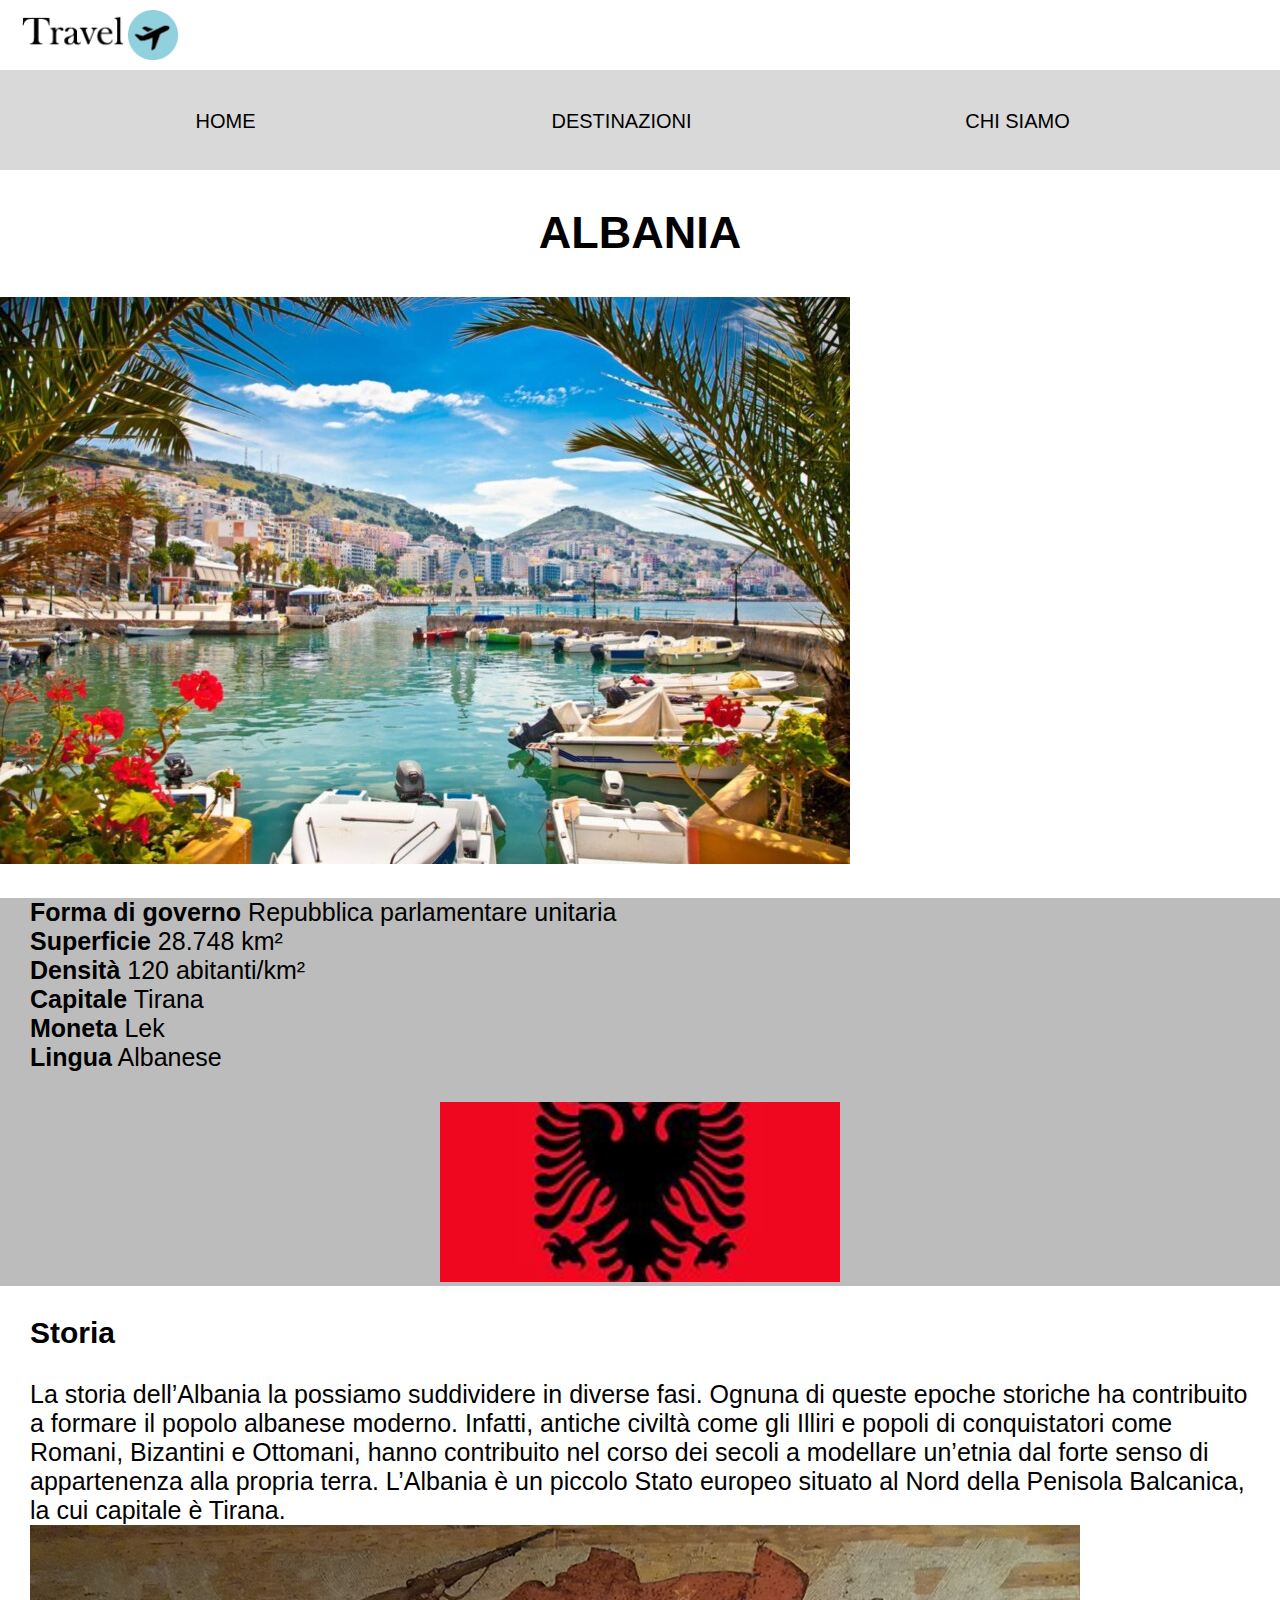
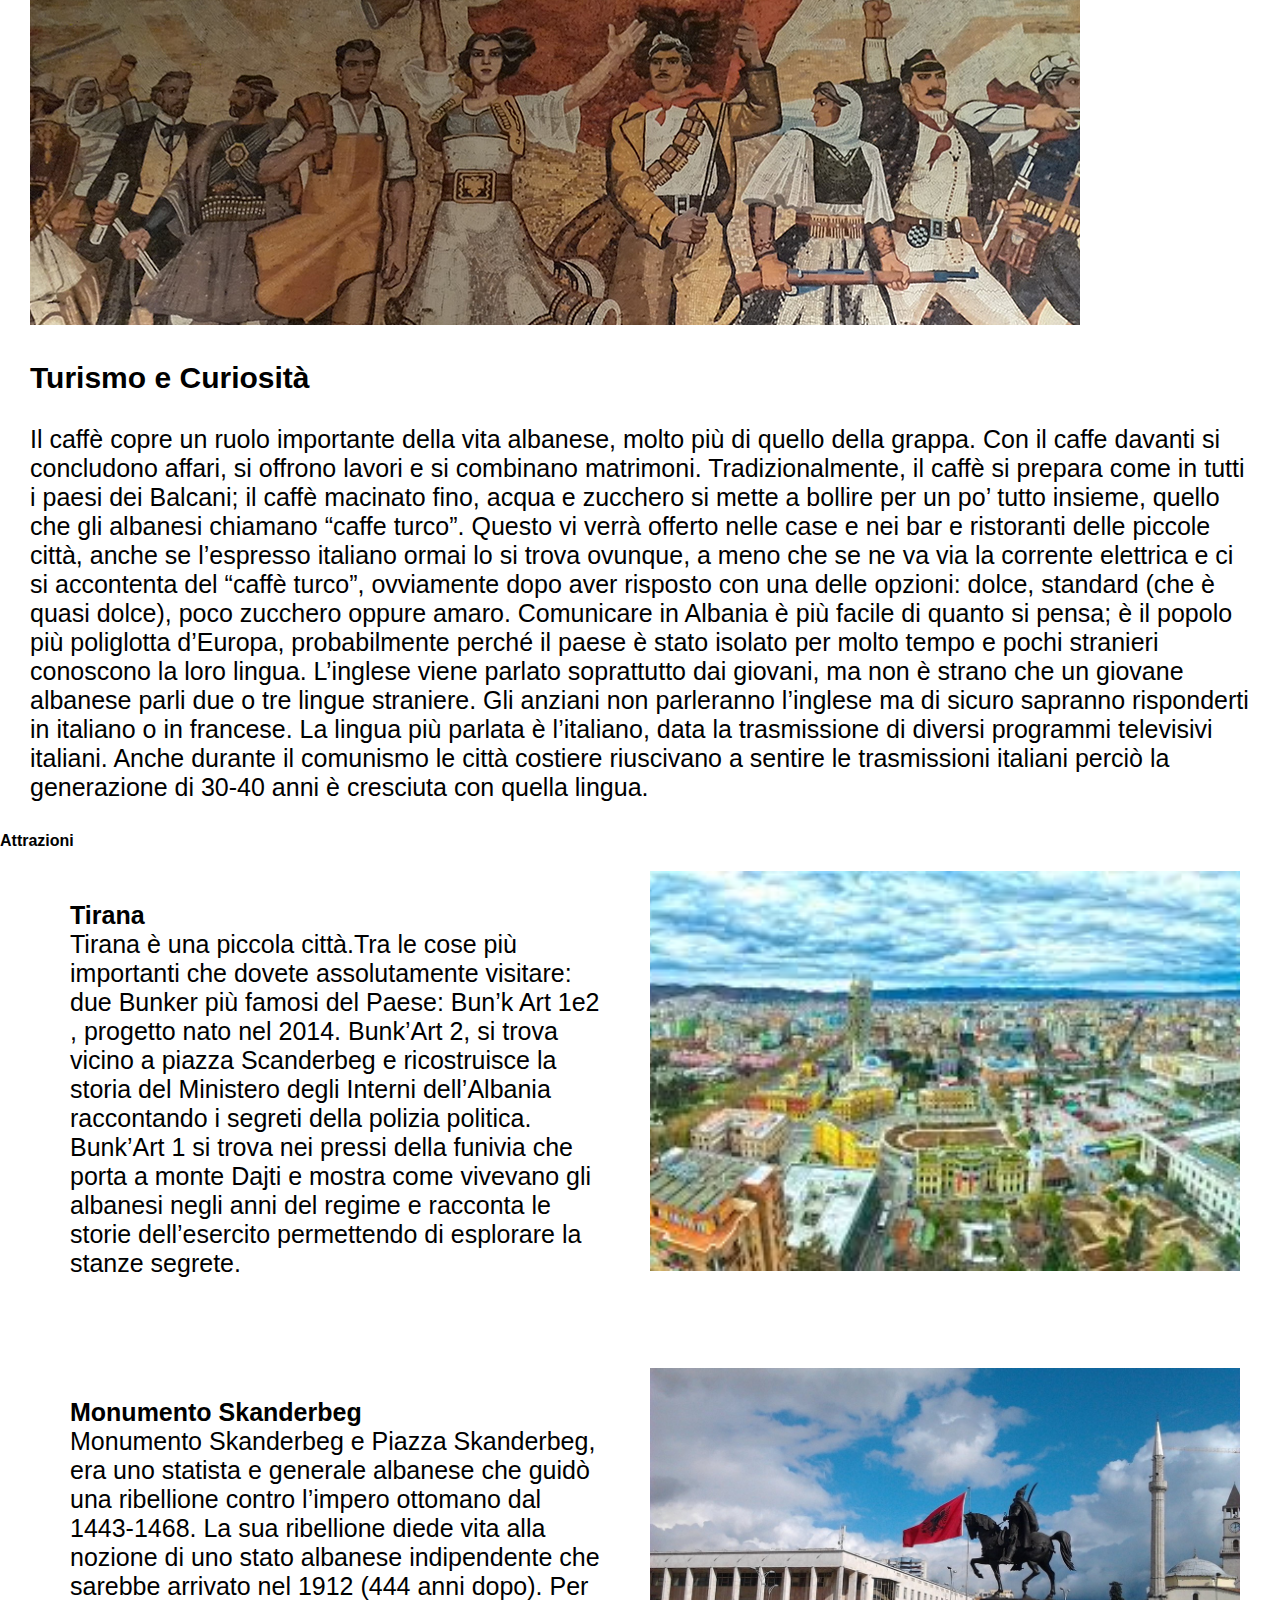
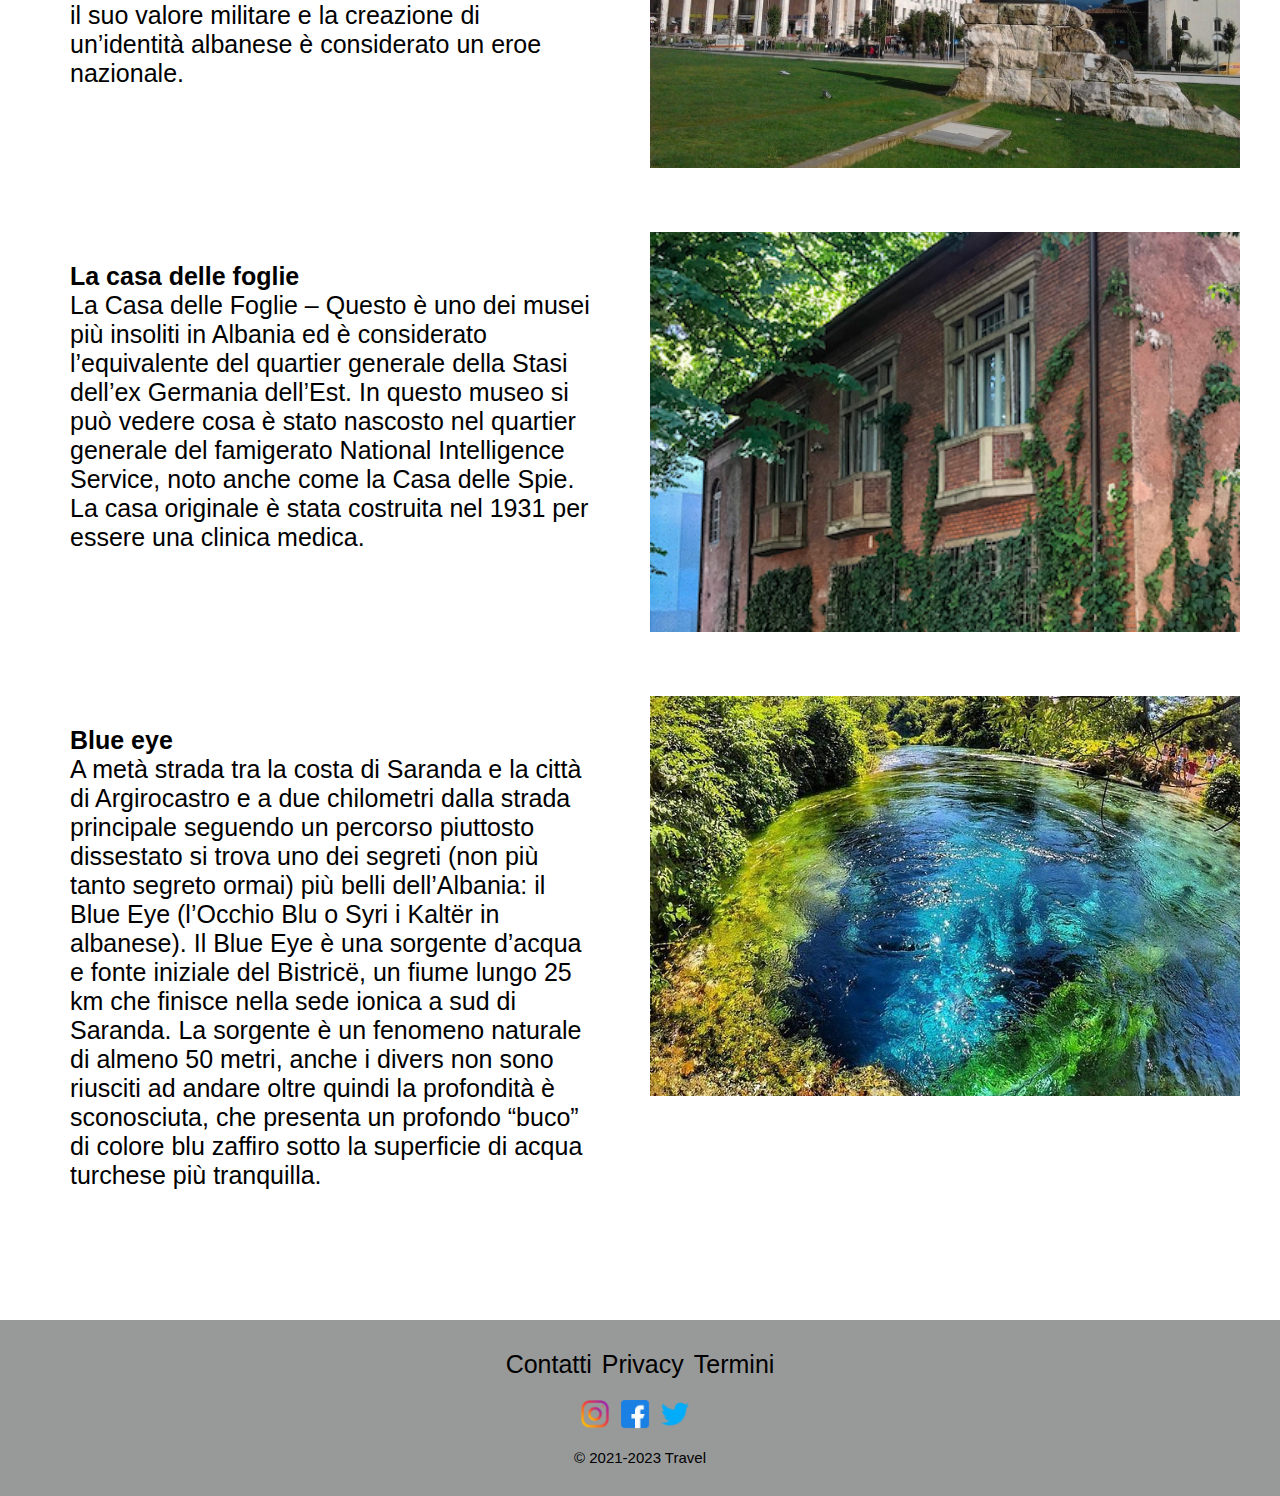
<file: albania.html>
<!DOCTYPE html>
<html lang="en">
<head>
    <meta charset="UTF-8">
    <meta name="viewport" content="width=device-width, initial-scale=1.0">
    <title>Document</title>
    <link rel="stylesheet" href="stile.css">
</head>
<body>
    <header>
        <img src="immagini/Marchio Aereo.png" alt="">
        <nav>
            <ul>
                <li><a href="index.html">Home</a></li>
                <li><a href="#">Destinazioni</a>
                    <ul>
                        <li><a href="sanmarino.html">San Marino</a></li>
                        <li><a href="moldavia.html">Moldavia</a></li>
                        <li><a href="albania.html">Albania</a></li>
                        <li><a href="macedoniadelnord.html">Macedonia del Nord</a></li>
                        <li><a href="isolefaroe.html">Isole Faraoe</a></li>
                        <li><a href="andorra.html">Andorra</a></li>
                    </ul>
                </li>
                <li><a href="#">Chi Siamo</a></li>
            </ul>
        </nav>
    </header>
    <h2>ALBANIA</h2>
    <img src="immagini/albania-saranda.jpg"></a>
        <section class="stile">
            <div>
                <p><strong>Forma di governo</strong> Repubblica  parlamentare unitaria <br>
                    <strong>Superficie</strong> 28.748 km² <br>
                    <strong>Densità</strong> 120 abitanti/km²<br>    
                    <strong>Capitale</strong> Tirana<br>
                    <strong>Moneta</strong> Lek<br>
                    <strong>Lingua</strong> Albanese  </p>
                </div>
                <div>
                    <img src="immagini/bandiera albania.jpg" alt="">
                </div>
        </section>
    <h3>Storia</h3>
    <p>La storia dell’Albania la possiamo suddividere in diverse fasi. Ognuna di queste epoche storiche ha contribuito a formare il popolo albanese moderno. Infatti, antiche civiltà come gli Illiri e popoli di conquistatori come Romani, Bizantini e Ottomani, hanno contribuito nel corso dei secoli a modellare un’etnia dal forte senso di appartenenza alla propria terra. L’Albania è un piccolo Stato europeo situato al Nord della Penisola Balcanica, la cui capitale è Tirana.
    <img src="immagini/storia albania.png" alt="">
    <h3>Turismo e Curiosità</h3>
    <p>Il caffè copre un ruolo importante della vita albanese, molto più di quello della grappa. Con il caffe davanti si concludono affari, si offrono lavori e si combinano matrimoni. Tradizionalmente, il caffè si prepara come in tutti i paesi dei Balcani; il caffè macinato fino, acqua e zucchero si mette a bollire per un po’ tutto insieme, quello che gli albanesi chiamano “caffe turco”. Questo vi verrà offerto nelle case e nei bar e ristoranti delle piccole città, anche se l’espresso italiano ormai lo si trova ovunque, a meno che se ne va via la corrente elettrica e ci si accontenta del “caffè turco”, ovviamente dopo aver risposto con una delle opzioni: dolce, standard (che è quasi dolce), poco zucchero oppure amaro.
        Comunicare in Albania è più facile di quanto si pensa; è il popolo più poliglotta d’Europa, probabilmente perché il paese è stato isolato per molto tempo e pochi stranieri conoscono la loro lingua. L’inglese viene parlato soprattutto dai giovani, ma non è strano che un giovane albanese parli due o tre lingue straniere. Gli anziani non parleranno l’inglese ma di sicuro sapranno risponderti in italiano o in francese. La lingua più parlata è l’italiano, data la trasmissione di diversi programmi televisivi italiani. Anche durante il comunismo le città costiere riuscivano a sentire le trasmissioni italiani perciò la generazione di 30-40 anni è cresciuta con quella lingua.
    <h4>Attrazioni</h4>
        <section class="card">
            <div>
                <p><strong>Tirana</strong><br>
                    Tirana è una piccola città.Tra le cose più importanti che dovete  assolutamente visitare:  due Bunker più famosi del Paese: Bun’k Art 1e2 , progetto nato nel 2014. Bunk’Art 2, si trova vicino a piazza Scanderbeg e ricostruisce la storia del Ministero degli Interni dell’Albania raccontando i segreti della polizia politica. Bunk’Art 1 si trova nei pressi della funivia che porta a monte Dajti e mostra come vivevano gli albanesi negli anni del regime e racconta le storie dell’esercito permettendo di esplorare la stanze segrete.</p>
            </div>
            <div>
                <img src="immagini/Tirana- Albania.jpg" alt="">
            </div>
            <div>
                <p><strong>Monumento Skanderbeg</strong><br>
                    Monumento Skanderbeg e Piazza Skanderbeg, era uno statista e generale albanese che guidò una ribellione contro l’impero ottomano dal 1443-1468. La sua ribellione diede vita alla nozione di uno stato albanese indipendente che sarebbe arrivato nel 1912 (444 anni dopo). Per il suo valore militare e la creazione di un’identità albanese è considerato un eroe nazionale.</p>
            </div>
            <div>
                <img src="immagini/Skanderbeg albania.jpg" alt="">
            </div>
            <div>
                <p><strong>La casa delle foglie </strong><br>
                    La Casa delle Foglie – Questo è uno dei musei più insoliti in Albania ed è considerato l’equivalente del quartier generale della Stasi dell’ex Germania dell’Est. In questo museo si può vedere cosa è stato nascosto nel quartier generale del famigerato National Intelligence Service, noto anche come la Casa delle Spie. La casa originale è stata costruita nel 1931 per essere una clinica medica.</p>
            </div>
            <div>
                <img src="immagini/casa delle foglie Albania.jpg" alt="">
            </div>
            <div>
                <p><strong>Blue eye</strong><br>
                    A metà strada tra la costa di Saranda e la città di Argirocastro e a due chilometri dalla strada principale seguendo un percorso piuttosto dissestato si trova uno dei segreti (non più tanto segreto ormai) più belli dell’Albania: il Blue Eye (l’Occhio Blu o Syri i Kaltër in albanese). Il Blue Eye è una sorgente d’acqua e fonte iniziale del Bistricë, un fiume lungo 25 km che finisce nella sede ionica a sud di Saranda. La sorgente è un fenomeno naturale di almeno 50 metri, anche i divers non sono riusciti ad andare oltre quindi la profondità è sconosciuta, che presenta un profondo “buco” di colore blu zaffiro sotto la superficie di acqua turchese più tranquilla. </p>
            </div>
            <div>
                <img src="immagini/The blue eye Albania.jpg" alt="">
            </div>
        </section>
        <footer>
            <ul>
                <li>Contatti</li>
                <li>Privacy</li>
                <li>Termini</li>
            </ul>
            <div>
                <img src="immagini/instagram.png" alt>
                <img src="immagini/facebook.png" alt>
                <img src="immagini/twitter.png" alt> <br>
            </div>
                <p>© 2021-2023 Travel</p>
        </footer>

</body>
</html>
</file>
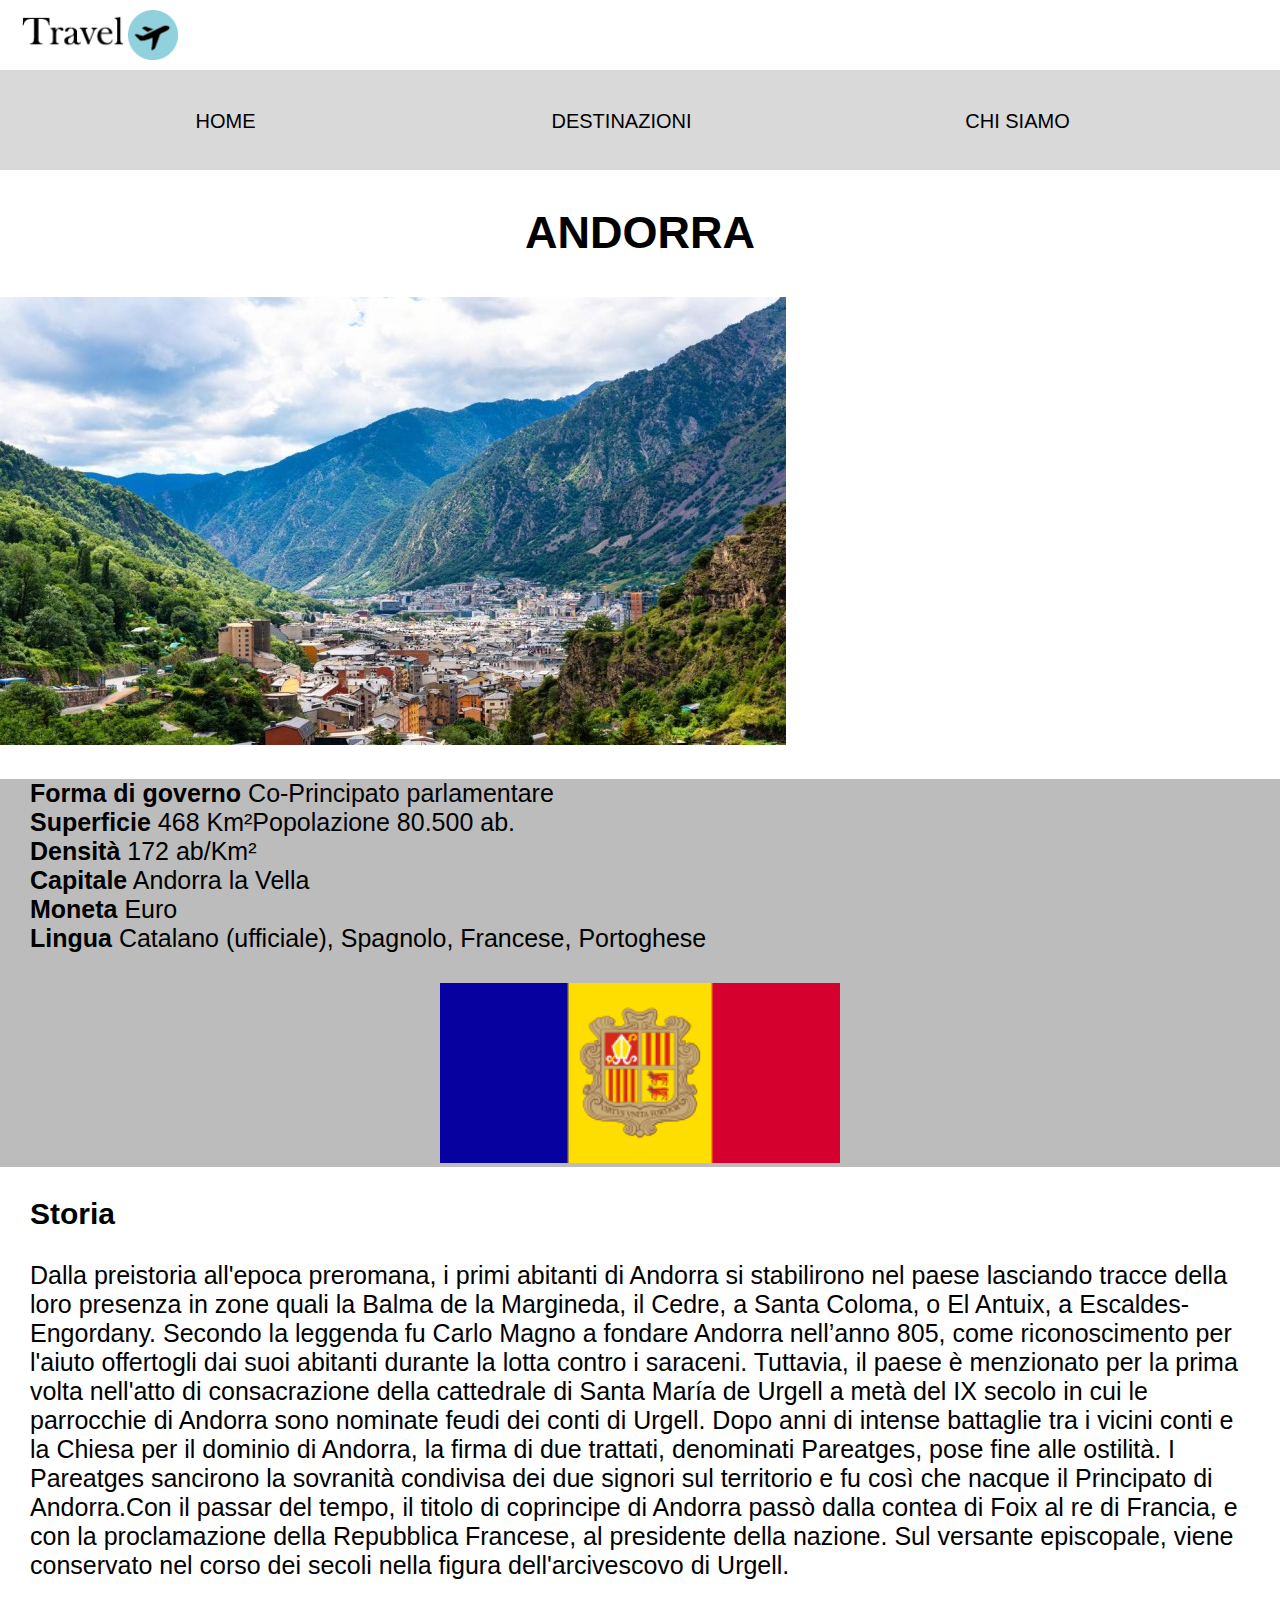
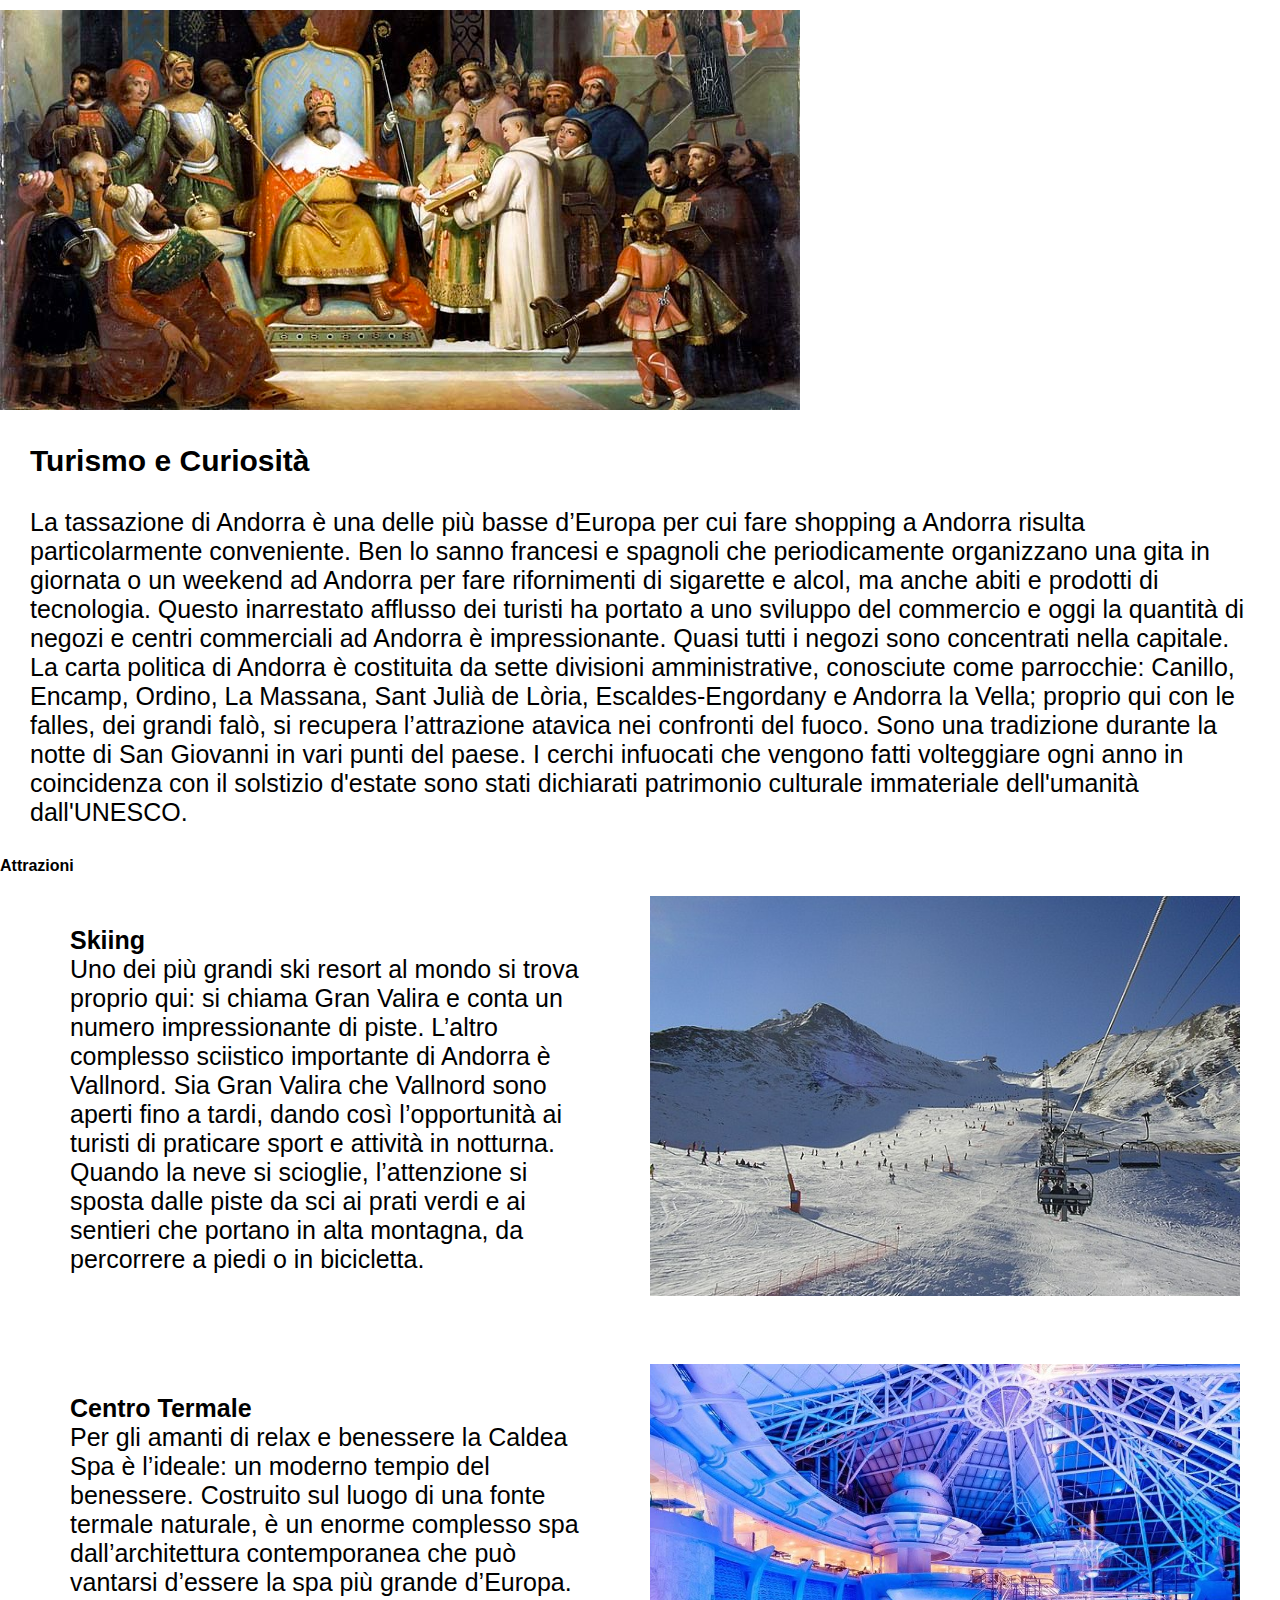
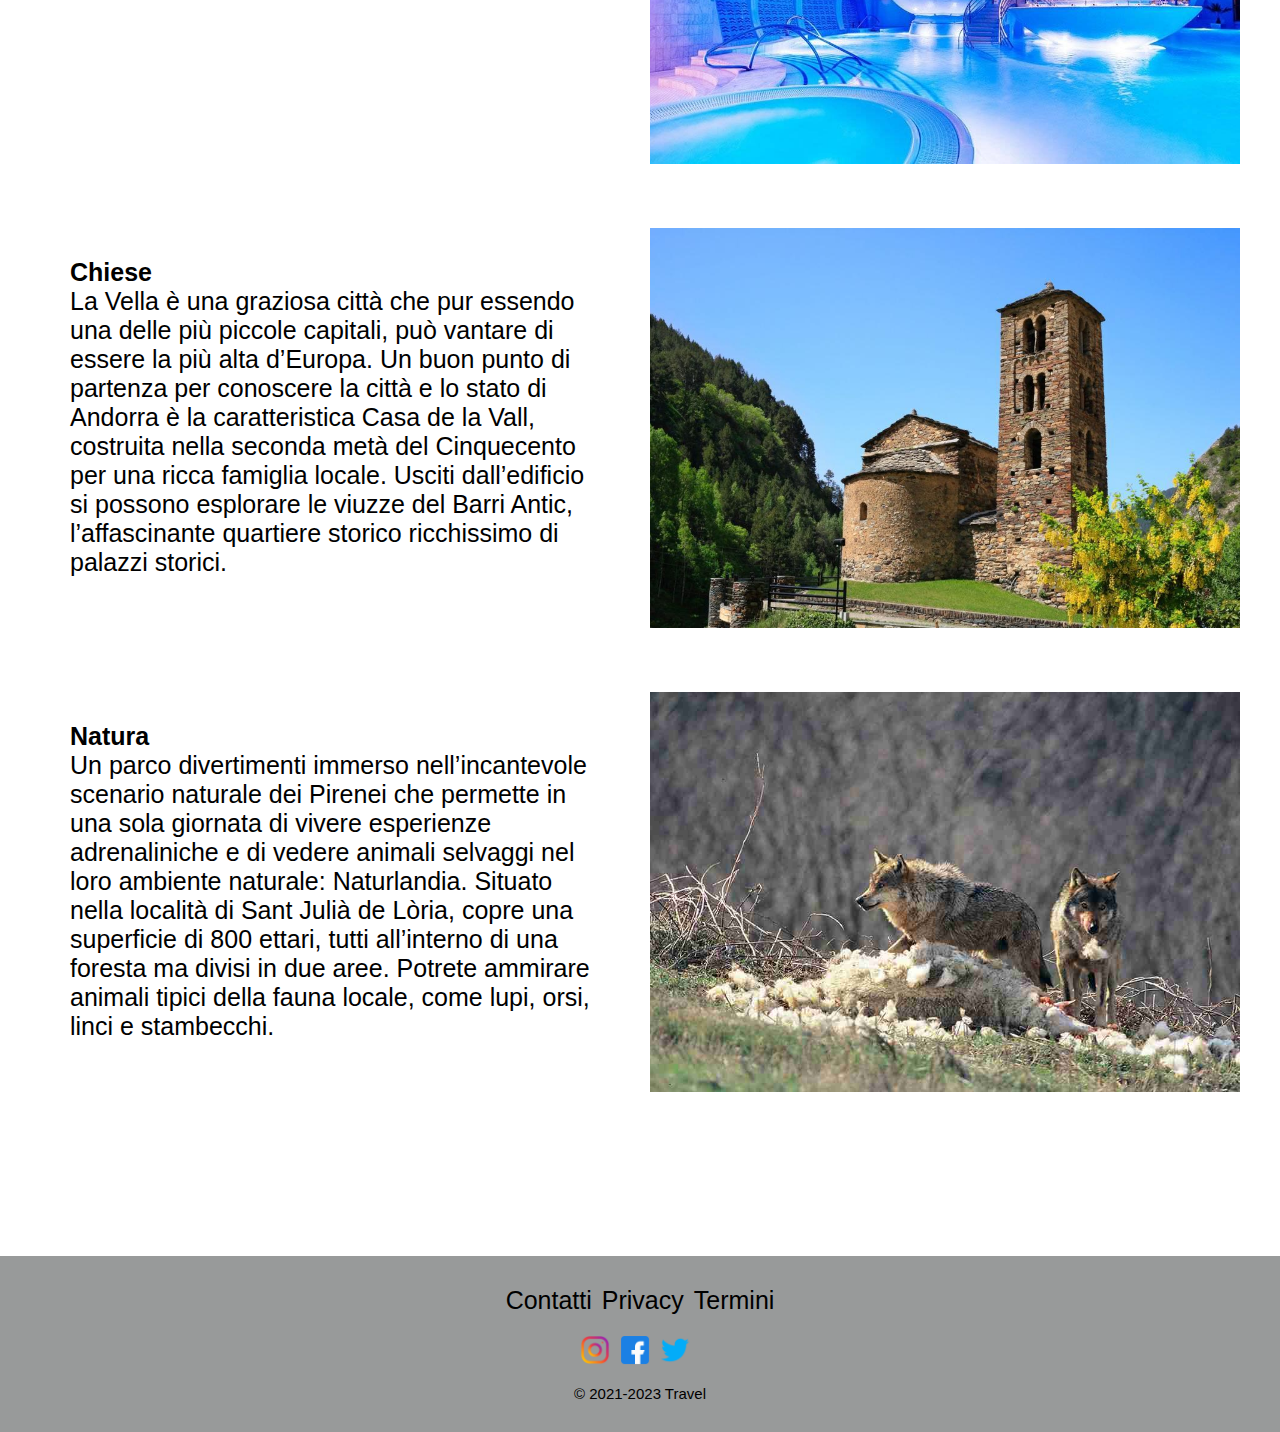
<file: andorra.html>
<!DOCTYPE html>
<html lang="en">
<head>
    <meta charset="UTF-8">
    <meta name="viewport" content="width=device-width, initial-scale=1.0">
    <title>Document</title>
    <link rel="stylesheet" href="stile.css">
</head>
<body>
    <header>
        <img src="immagini/Marchio Aereo.png" alt="">
        <nav>
            <ul>
                <li><a href="index.html">Home</a></li>
                <li><a href="#">Destinazioni</a>
                    <ul>
                        <li><a href="sanmarino.html">San Marino</a></li>
                        <li><a href="moldavia.html">Moldavia</a></li>
                        <li><a href="albania.html">Albania</a></li>
                        <li><a href="macedoniadelnord.html">Macedonia del Nord</a></li>
                        <li><a href="isolefaroe.html">Isole Faraoe</a></li>
                        <li><a href="andorra.html">Andorra</a></li>
                    </ul>
                </li>
                <li><a href="#">Chi Siamo</a></li>
            </ul>
        </nav>
    </header>
    <h2>ANDORRA</h2>
    <img src="immagini/Andorra-la-Vella.jpg"></a>
    
        <section class="stile">
            <div>
                <p><strong>Forma di governo</strong> Co-Principato parlamentare<br>
                    <strong>Superficie</strong> 468 Km²Popolazione 80.500 ab.<br>
                    <strong>Densità</strong> 172 ab/Km²<br>    
                    <strong>Capitale</strong> Andorra la Vella<br>
                    <strong>Moneta</strong> Euro<br>
                    <strong>Lingua</strong> Catalano (ufficiale), Spagnolo, Francese, Portoghese</p>
                </div>
                <div>
                    <img src="immagini/bandiera andorra.png" alt="">
                </div>
        </section>
    
    <h3>Storia</h3>
    <p>Dalla preistoria all'epoca preromana, i primi abitanti di Andorra si stabilirono nel paese lasciando tracce della loro presenza in zone quali la Balma de la Margineda, il Cedre, a Santa Coloma, o El Antuix, a Escaldes-Engordany.

        Secondo la leggenda fu Carlo Magno a fondare Andorra nell’anno 805, come riconoscimento per l'aiuto offertogli dai suoi abitanti durante la lotta contro i saraceni. Tuttavia, il paese è menzionato per la prima volta nell'atto di consacrazione della cattedrale di Santa María de Urgell a metà del IX secolo in cui le parrocchie di Andorra sono nominate feudi dei conti di Urgell. Dopo anni di intense battaglie tra i vicini conti e la Chiesa per il dominio di Andorra, la firma di due trattati, denominati Pareatges, pose fine alle ostilità.
        
        I Pareatges sancirono la sovranità condivisa dei due signori sul territorio e fu così che nacque il Principato di Andorra.Con il passar del tempo, il titolo di coprincipe di Andorra passò dalla contea di Foix al re di Francia, e con la proclamazione della Repubblica Francese, al presidente della nazione. Sul versante episcopale, viene conservato nel corso dei secoli nella figura dell'arcivescovo di Urgell.</p>
    <img src="immagini/carlo magno.jpg" alt="">
    <h3>Turismo e Curiosità</h3>
    <p>La tassazione di Andorra è una delle più basse d’Europa per cui fare shopping a Andorra risulta particolarmente conveniente. Ben lo sanno francesi e spagnoli che periodicamente organizzano una gita in giornata o un weekend ad Andorra per fare rifornimenti di sigarette e alcol, ma anche abiti e prodotti di tecnologia. Questo inarrestato afflusso dei turisti ha portato a uno sviluppo del commercio e oggi la quantità di negozi e centri commerciali ad Andorra è impressionante. Quasi tutti i negozi sono concentrati nella capitale. 

        La carta politica di Andorra è costituita da sette divisioni amministrative, conosciute come parrocchie: Canillo, Encamp, Ordino, La Massana, Sant Julià de Lòria, Escaldes-Engordany e Andorra la Vella; proprio qui con le falles, dei grandi falò, si recupera l’attrazione atavica nei confronti del fuoco. Sono una tradizione durante la notte di San Giovanni in vari punti del paese. I cerchi infuocati che vengono fatti volteggiare ogni anno in coincidenza con il solstizio d'estate sono stati dichiarati patrimonio culturale immateriale dell'umanità dall'UNESCO.</p>
    <h4>Attrazioni</h4>
  
        <section class="card">
            <div>
                <p><strong>Skiing</strong><br>
                    Uno dei più grandi ski resort al mondo si trova proprio qui: si chiama Gran Valira e conta un numero impressionante di piste. L’altro complesso sciistico importante di Andorra è Vallnord. Sia Gran Valira che Vallnord sono aperti fino a tardi, dando così l’opportunità ai turisti di praticare sport e attività in notturna.  Quando la neve si scioglie, l’attenzione si sposta dalle piste da sci ai prati verdi e ai sentieri che portano in alta montagna, da percorrere a piedi o in bicicletta. </p>
            </div>
            <div>
                <img src="immagini/scii.JPG" alt>
            </div>
            <div>
                <p><strong>Centro Termale</strong><br>
                    Per gli amanti di relax e benessere la Caldea Spa è l’ideale: un moderno tempio del benessere. Costruito sul luogo di una fonte termale naturale, è un enorme complesso spa dall’architettura contemporanea che può vantarsi d’essere la spa più grande d’Europa. </p>
            </div>
            <div>
                <img src="immagini/centro termale.jpg" alt>
            </div>
            <div>
                <p><strong>Chiese</strong> <br>
                    La Vella è una graziosa città che pur essendo una delle più piccole capitali, può vantare di essere la più alta d’Europa. Un buon punto di partenza per conoscere la città e lo stato di Andorra è la caratteristica Casa de la Vall, costruita nella seconda metà del Cinquecento per una ricca famiglia locale. Usciti dall’edificio si possono esplorare le viuzze del Barri Antic, l’affascinante quartiere storico ricchissimo di palazzi storici. </p>
            </div>
            <div>
                <img src="immagini/chiesa.jpg" alt>
            </div>
            <div>
                <p><strong>Natura</strong><br>
                    Un parco divertimenti immerso nell’incantevole scenario naturale dei Pirenei che permette in una sola giornata di vivere esperienze adrenaliniche e di vedere animali selvaggi nel loro ambiente naturale: Naturlandia. Situato nella località di Sant Julià de Lòria, copre una superficie di 800 ettari, tutti all’interno di una foresta ma divisi in due aree. Potrete ammirare animali tipici della fauna locale, come lupi, orsi, linci e stambecchi. </p>
            </div>
            <div>
                <img src="immagini/lupi.jpg" alt="">
            </div>

            <div></div>
        </section>
        <footer>
            <ul>
                <li>Contatti</li>
                <li>Privacy</li>
                <li>Termini</li>
            </ul>
            <div>
                <img src="immagini/instagram.png" alt>
                <img src="immagini/facebook.png" alt>
                <img src="immagini/twitter.png" alt> <br>
            </div>
                <p>© 2021-2023 Travel</p>
        </footer>
</body>
</html>
</file>
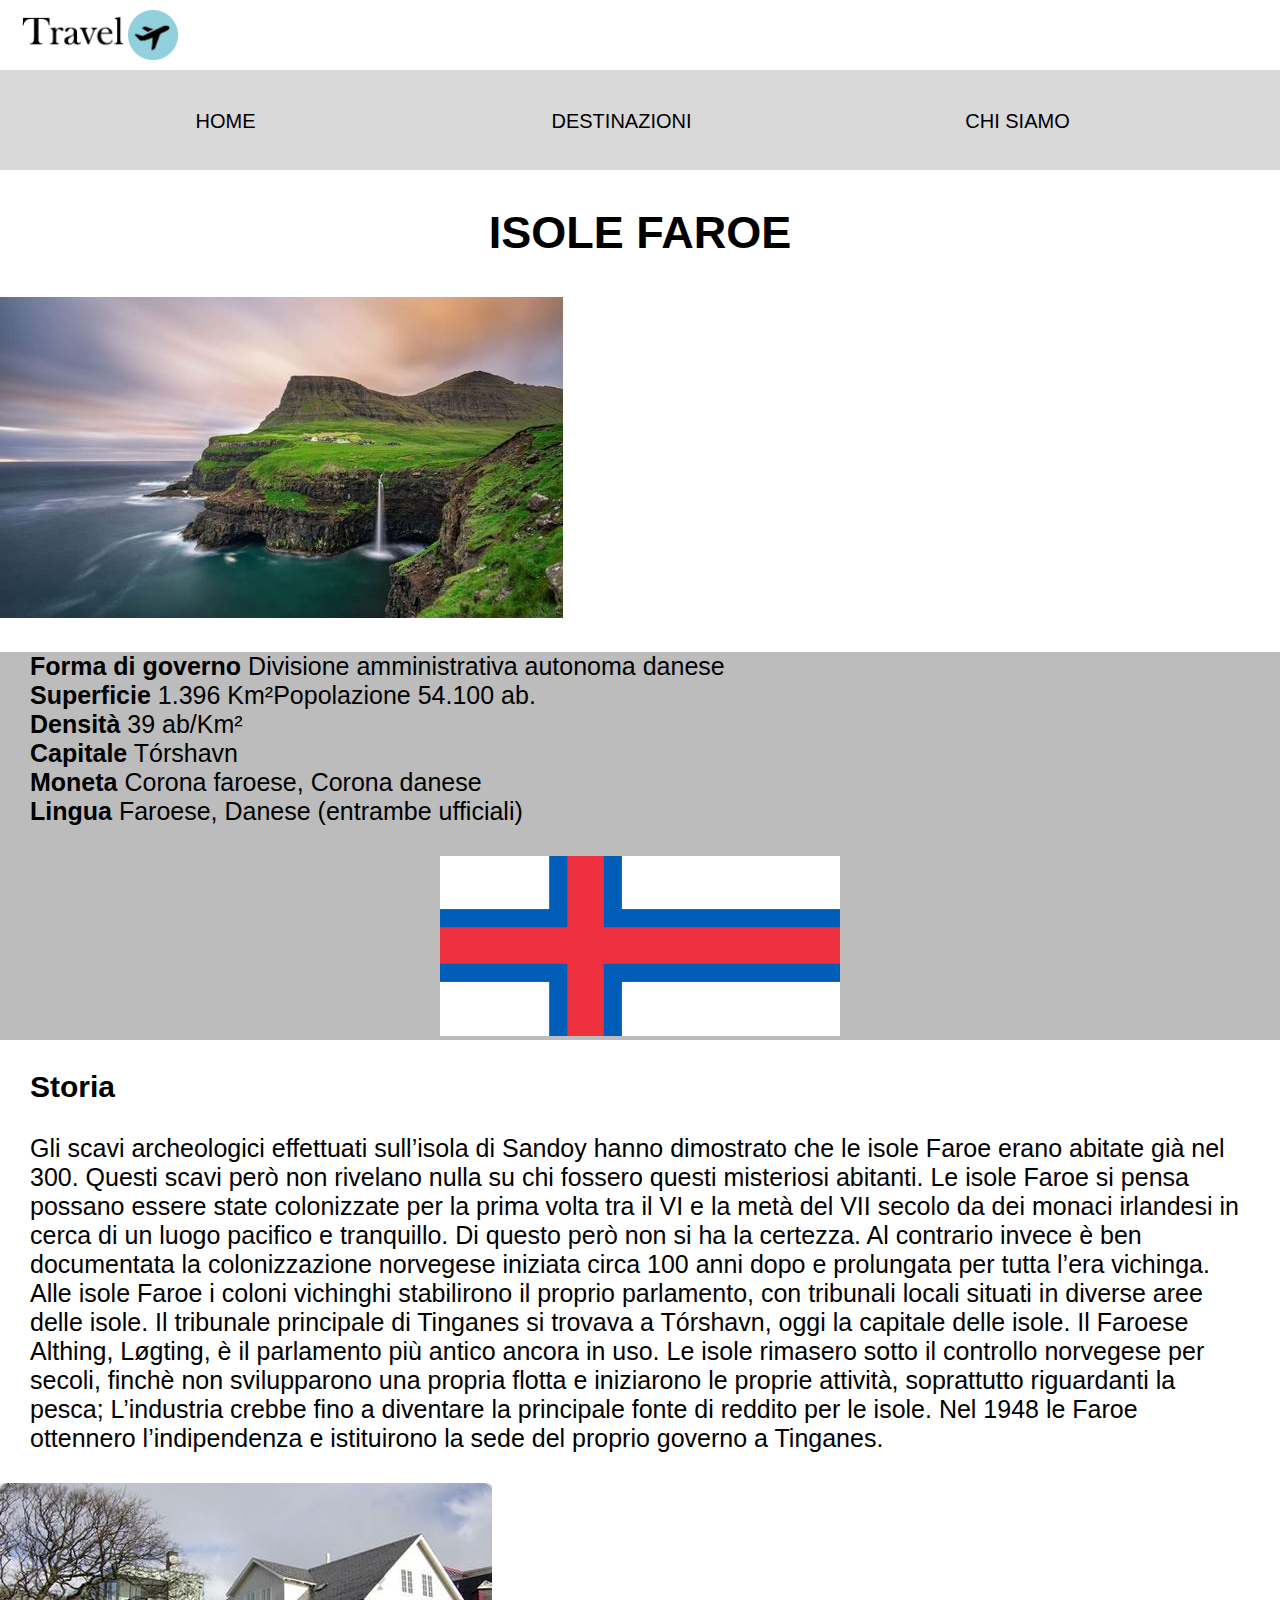
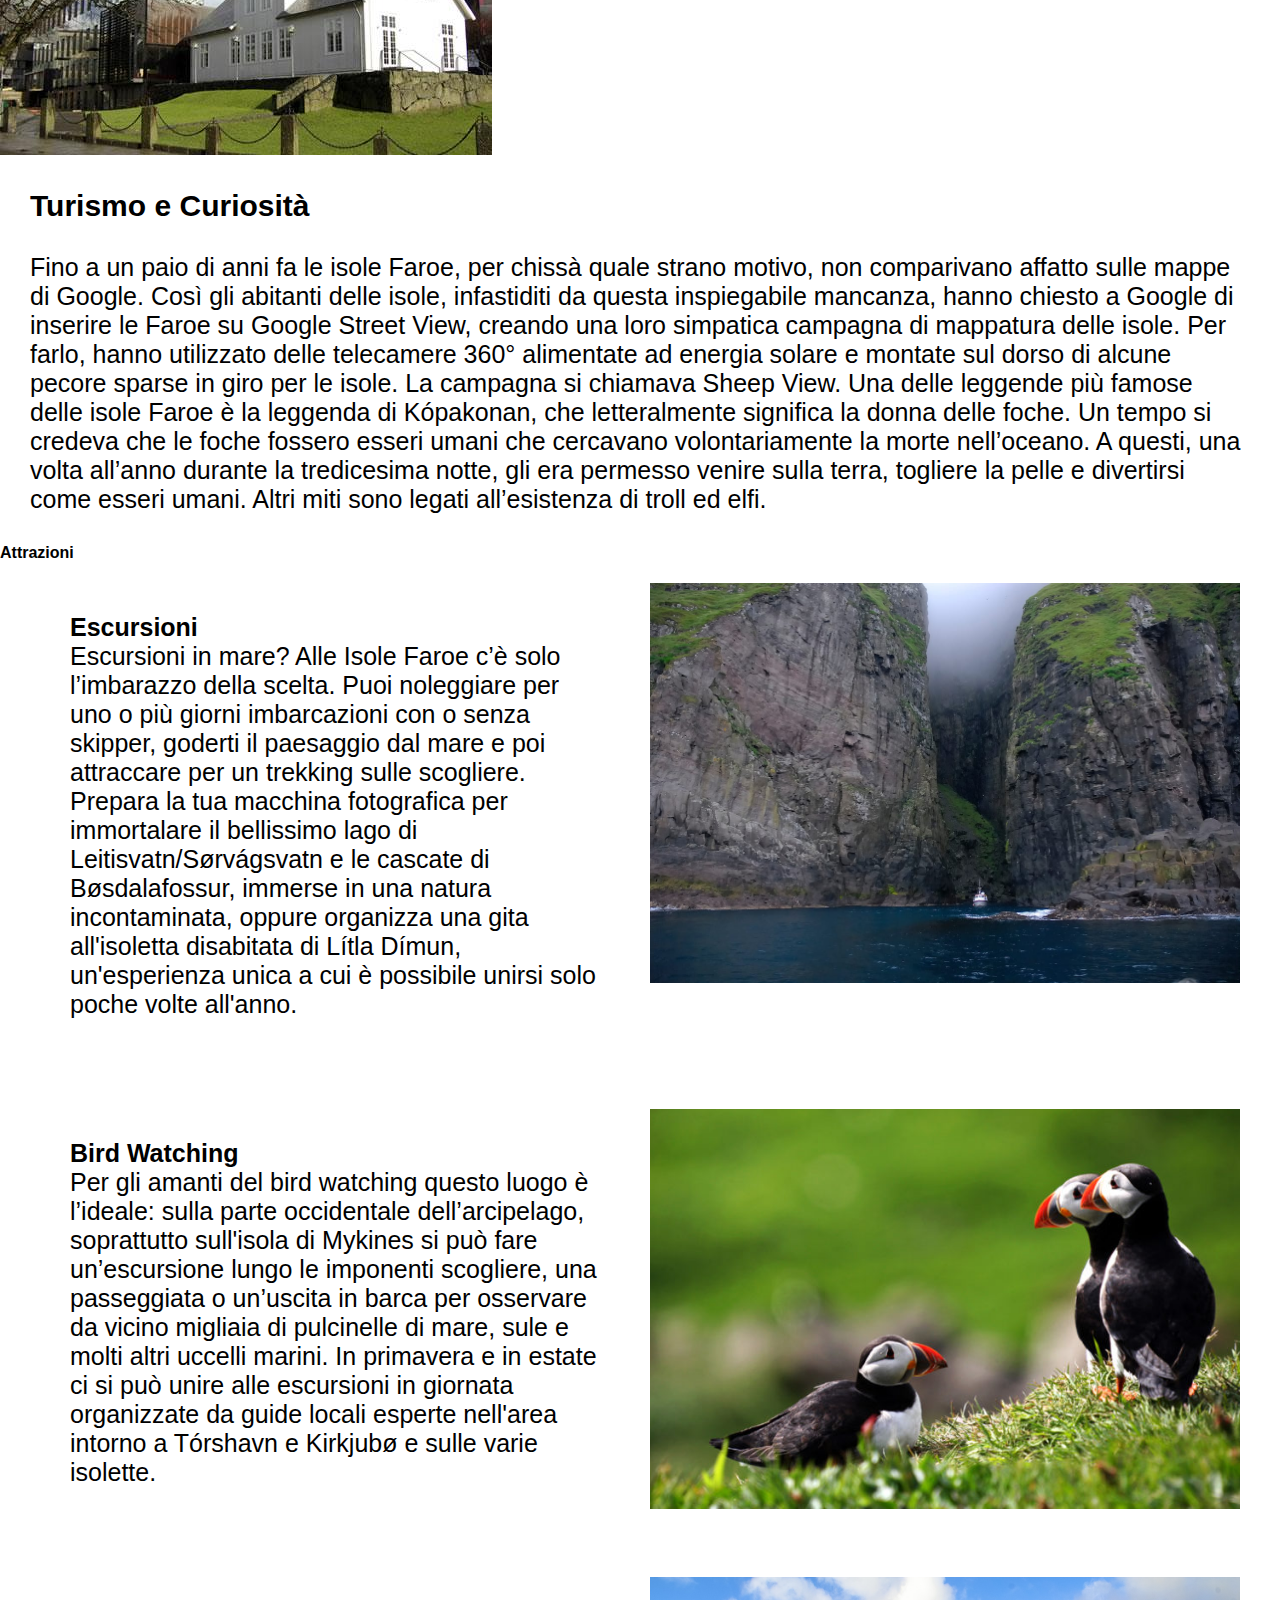
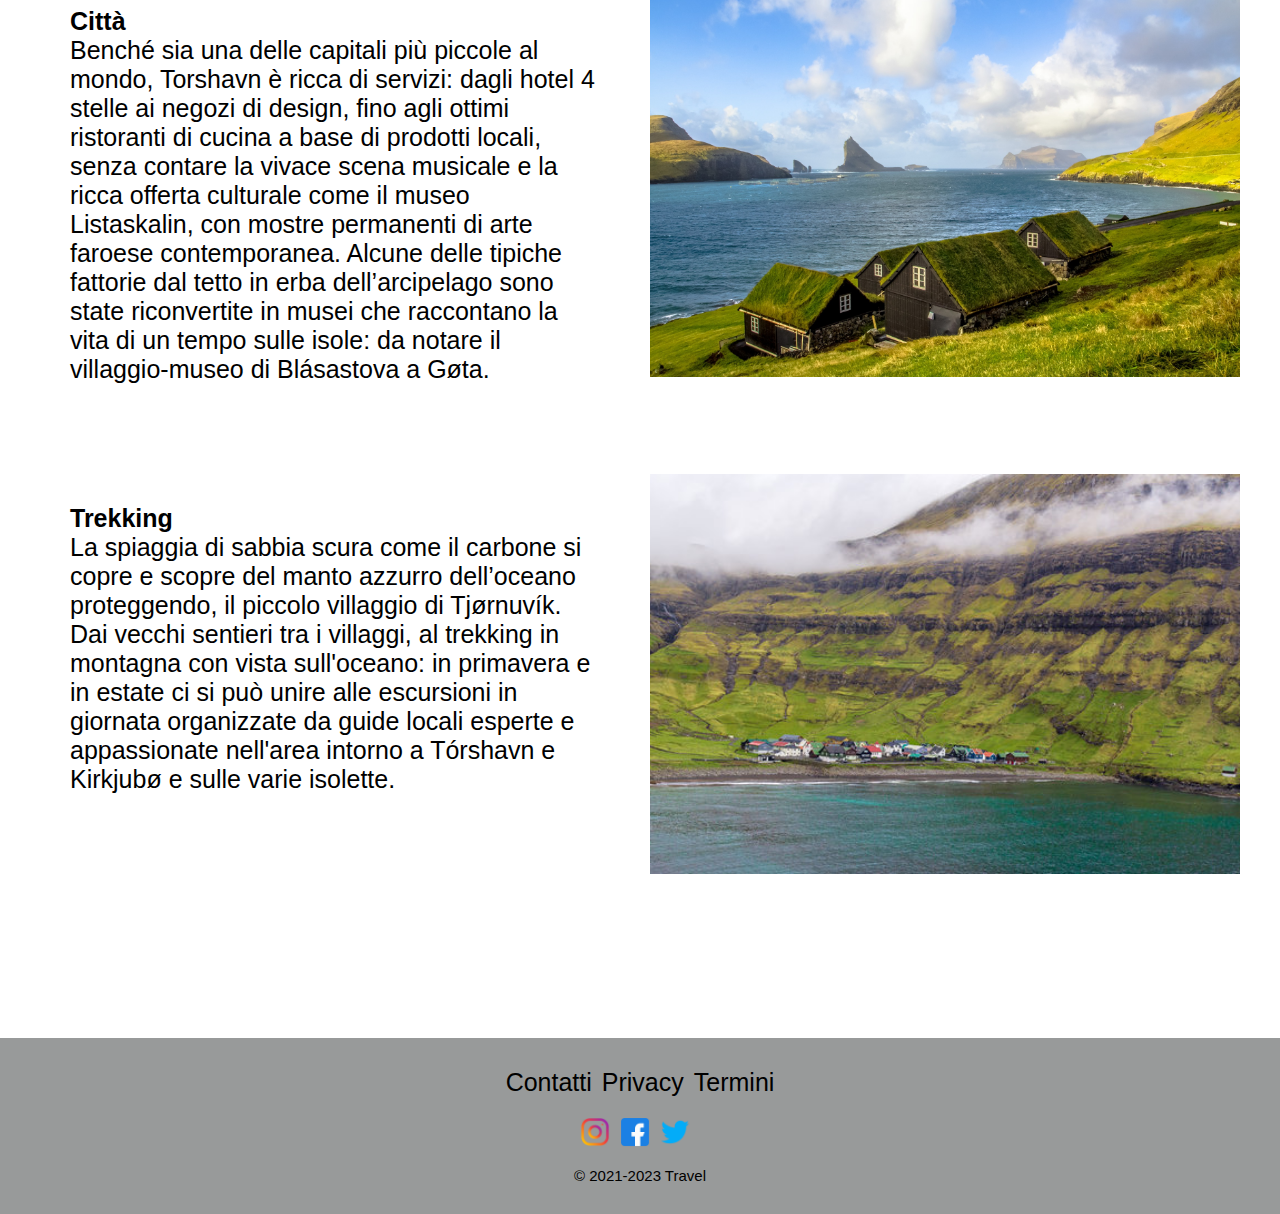
<file: isolefaroe.html>
<!DOCTYPE html>
<html lang="en">
<head>
    <meta charset="UTF-8">
    <meta name="viewport" content="width=device-width, initial-scale=1.0">
    <title>Document</title>
    <link rel="stylesheet" href="stile.css">
</head>
<body>
    <header>
        <img src="immagini/Marchio Aereo.png" alt="">
        <nav>
            <ul>
                <li><a href="index.html">Home</a></li>
                <li><a href="#">Destinazioni</a>
                    <ul>
                        <li><a href="sanmarino.html">San Marino</a></li>
                        <li><a href="moldavia.html">Moldavia</a></li>
                        <li><a href="albania.html">Albania</a></li>
                        <li><a href="macedoniadelnord.html">Macedonia del Nord</a></li>
                        <li><a href="isolefaroe.html">Isole Faraoe</a></li>
                        <li><a href="andorra.html">Andorra</a></li>
                    </ul>
                </li>
                <li><a href="#">Chi Siamo</a></li>
            </ul>
        </nav>
    </header>
    <h2>ISOLE FAROE</h2>
    <img src="immagini/Isole Faroe.jpg"></a>
 
        <section class="stile">
            <div>
                <p><strong>Forma di governo</strong> Divisione amministrativa autonoma danese<br>
                    <strong>Superficie</strong> 1.396 Km²Popolazione 54.100 ab.<br>
                    <strong>Densità</strong> 39 ab/Km²<br>    
                    <strong>Capitale</strong> Tórshavn<br>
                    <strong>Moneta</strong> Corona faroese, Corona danese<br>
                    <strong>Lingua</strong> Faroese, Danese (entrambe ufficiali)</p>
                </div>
                <div>
                    <img src="immagini/bandiera isole faroe.png" alt="">
                </div>
        </section>
   
    <h3>Storia</h3>
    <p>Gli scavi archeologici effettuati sull’isola di Sandoy hanno dimostrato che le isole Faroe erano abitate già nel 300. Questi scavi però non rivelano nulla su chi fossero questi misteriosi abitanti. Le isole Faroe si pensa possano essere state colonizzate per la prima volta tra il VI e la metà del VII secolo da dei monaci irlandesi in cerca di un luogo pacifico e tranquillo. 

        Di questo però non si ha la certezza. Al contrario invece è ben documentata la colonizzazione norvegese iniziata circa 100 anni dopo e prolungata per tutta l’era vichinga. Alle isole Faroe i coloni vichinghi stabilirono il proprio parlamento, con tribunali locali situati in diverse aree delle isole. Il tribunale principale di Tinganes si trovava a Tórshavn, oggi la capitale delle isole. Il Faroese Althing, Løgting, è il parlamento più antico ancora in uso.
        
        Le isole rimasero sotto il controllo norvegese per secoli, finchè non svilupparono una propria flotta e iniziarono le proprie attività, soprattutto riguardanti la pesca; L’industria crebbe fino a diventare la principale fonte di reddito per le isole.
        Nel 1948 le Faroe ottennero l’indipendenza e istituirono la sede del proprio governo a Tinganes.</p>
    <img src="immagini/storia.jpg" alt="">
    <h3>Turismo e Curiosità</h3>
    <p>Fino a un paio di anni fa le isole Faroe, per chissà quale strano motivo, non comparivano affatto sulle mappe di Google.
        Così gli abitanti delle isole, infastiditi da questa inspiegabile mancanza, hanno chiesto a Google di inserire le Faroe su Google Street View, creando una loro simpatica campagna di mappatura delle isole. Per farlo, hanno utilizzato delle telecamere 360° alimentate ad energia solare e montate sul dorso di alcune pecore sparse in giro per le isole. La campagna si chiamava Sheep View. 
        
        Una delle leggende più famose delle isole Faroe è la leggenda di Kópakonan, che letteralmente significa la donna delle foche. Un tempo si credeva che le foche fossero esseri umani che cercavano volontariamente la morte nell’oceano. A questi, una volta all’anno durante la tredicesima notte, gli era permesso venire sulla terra, togliere la pelle e divertirsi come esseri umani. Altri miti sono legati all’esistenza di troll ed elfi.</p>
    <h4>Attrazioni</h4>
 
        <section class="card">
            <div>
                <p><strong>Escursioni</strong><br>
                    Escursioni in mare? Alle Isole Faroe c’è solo l’imbarazzo della scelta. Puoi noleggiare per uno o più giorni imbarcazioni con o senza skipper, goderti il paesaggio dal mare e poi attraccare per un trekking sulle scogliere. Prepara la tua macchina fotografica per immortalare il bellissimo lago di Leitisvatn/Sørvágsvatn e le cascate di Bøsdalafossur, immerse in una natura incontaminata, oppure organizza una gita all'isoletta disabitata di Lítla Dímun, un'esperienza unica a cui è possibile unirsi solo poche volte all'anno.</p>
            </div>
            <div>
                <img src="immagini/escursioni.jpg" alt>
            </div>
            <div>
                <p><strong>Bird Watching</strong><br>
                    Per gli amanti del bird watching questo luogo è l’ideale: sulla parte occidentale dell’arcipelago, soprattutto sull'isola di Mykines si può fare un’escursione lungo le imponenti scogliere, una passeggiata o un’uscita in barca per osservare da vicino migliaia di pulcinelle di mare, sule e molti altri uccelli marini. In primavera e in estate ci si può unire alle escursioni in giornata organizzate da guide locali esperte nell'area intorno a Tórshavn e Kirkjubø e sulle varie isolette. </p>
            </div>
            <div>
                <img src="immagini/uccelli.jpg" alt>
            </div>
            <div>
                <p><strong>Città</strong> <br>
                    Benché sia una delle capitali più piccole al mondo, Torshavn è ricca di servizi: dagli hotel 4 stelle ai negozi di design, fino agli ottimi ristoranti di cucina a base di prodotti locali, senza contare la vivace scena musicale e la ricca offerta culturale come il museo Listaskalin, con mostre permanenti di arte faroese contemporanea. Alcune delle tipiche fattorie dal tetto in erba dell’arcipelago sono state riconvertite in musei che raccontano la vita di un tempo sulle isole:  da notare il villaggio-museo di Blásastova a Gøta.</p>
            </div>
            <div>
                <img src="immagini/villaggio.jpg" alt>
            </div>
            <div>
                <p><strong>Trekking</strong><br>
                    La spiaggia di sabbia scura come il carbone si copre e scopre del manto azzurro dell’oceano proteggendo, il piccolo villaggio di Tjørnuvík. Dai vecchi sentieri tra i villaggi, al trekking in montagna con vista sull'oceano: in primavera e in estate ci si può unire alle escursioni in giornata organizzate da guide locali esperte e appassionate nell'area intorno a Tórshavn e Kirkjubø e sulle varie isolette.</p>
            </div>
            <div>
                <img src="immagini/villaggio tjornuvik.jpg" alt="">
            </div>

            <div></div>
        </section>
        <footer>
            <ul>
                <li>Contatti</li>
                <li>Privacy</li>
                <li>Termini</li>
            </ul>
            <div>
                <img src="immagini/instagram.png" alt>
                <img src="immagini/facebook.png" alt>
                <img src="immagini/twitter.png" alt> <br>
            </div>
                <p>© 2021-2023 Travel</p>
        </footer>

</body>
</html>
</file>
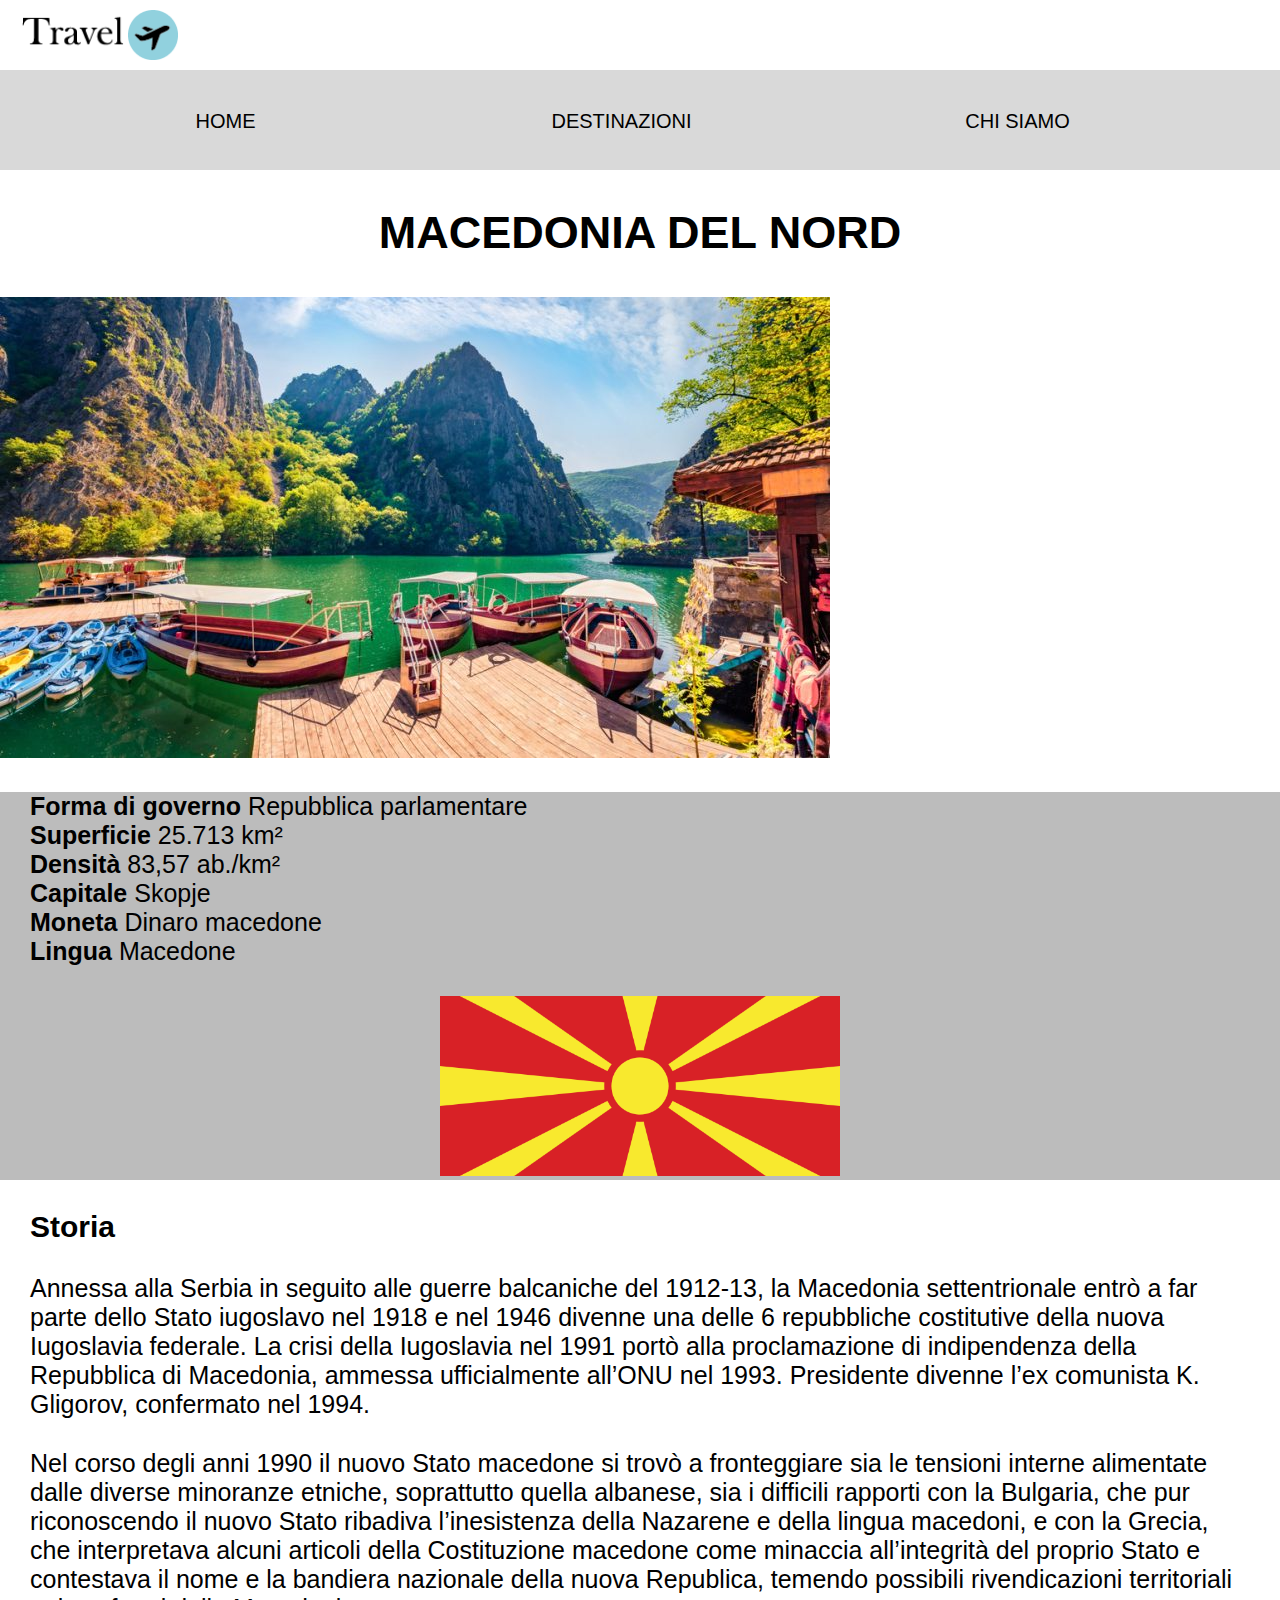
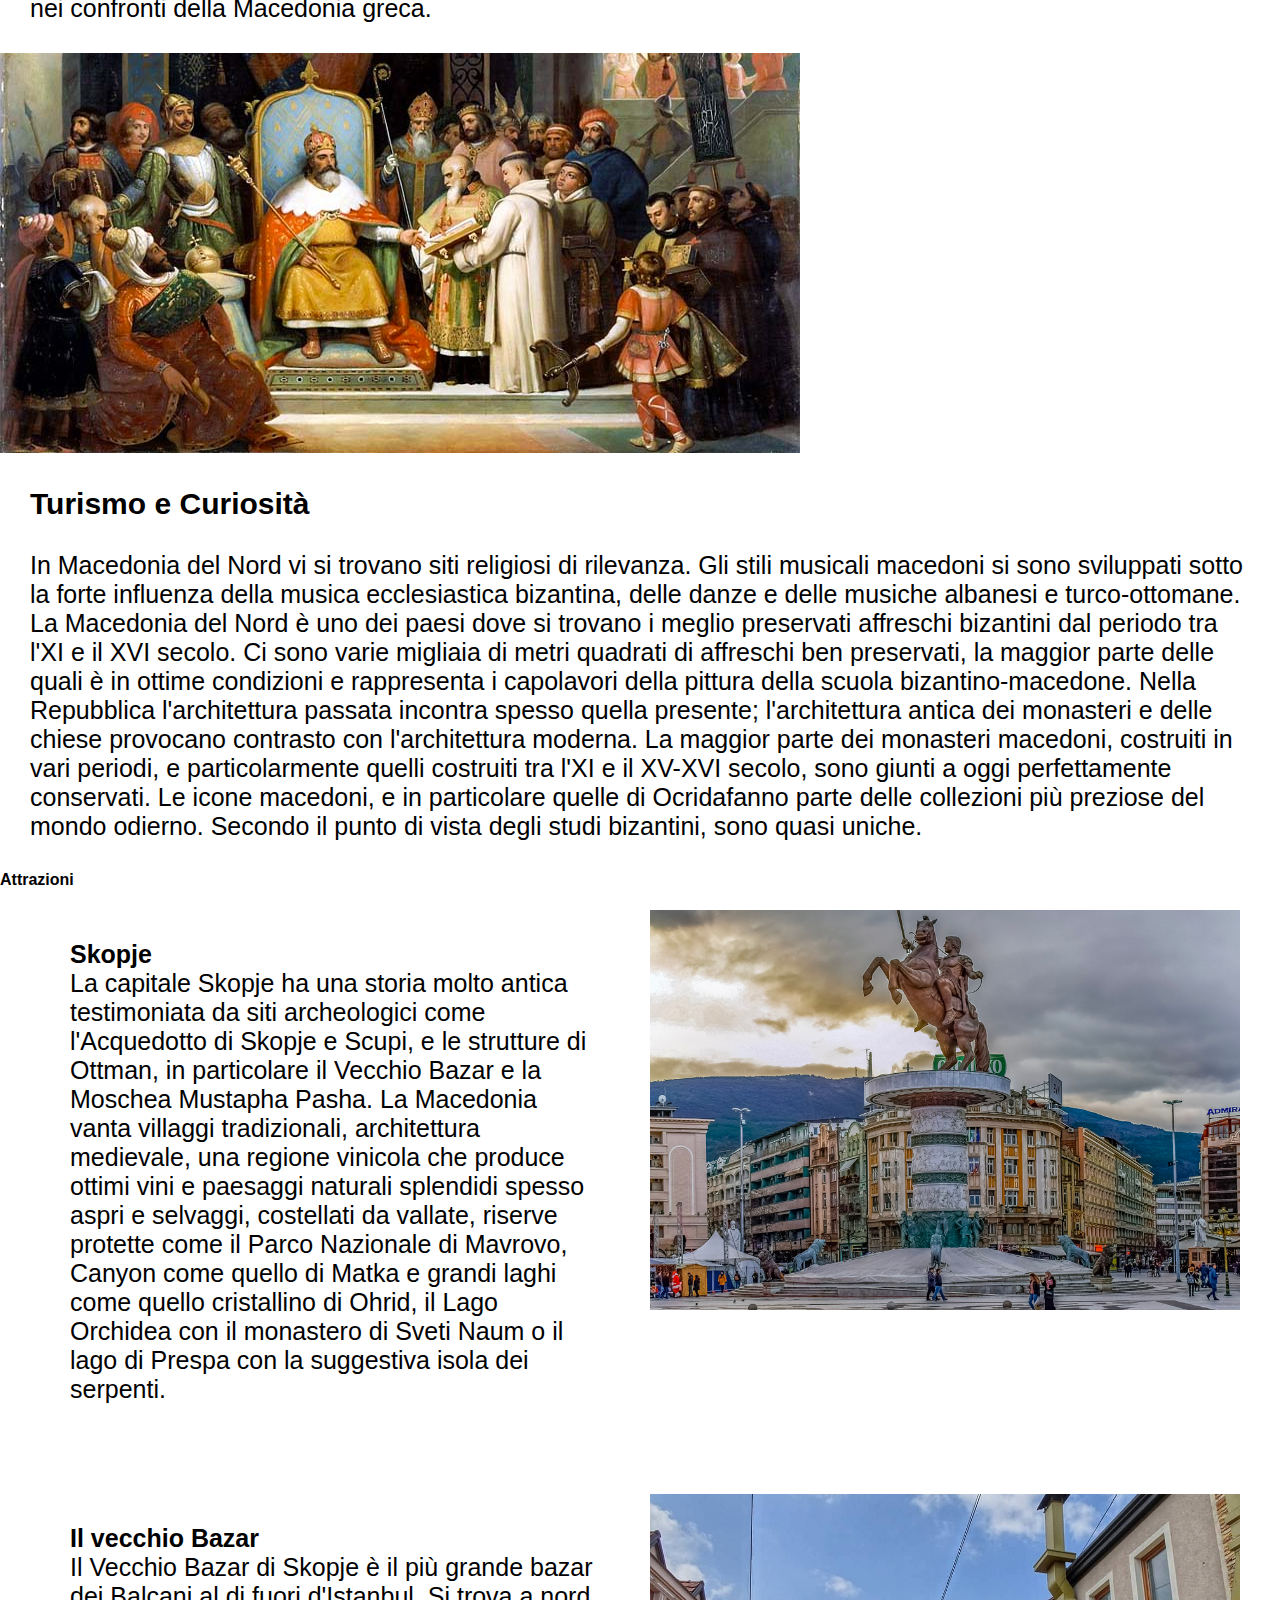
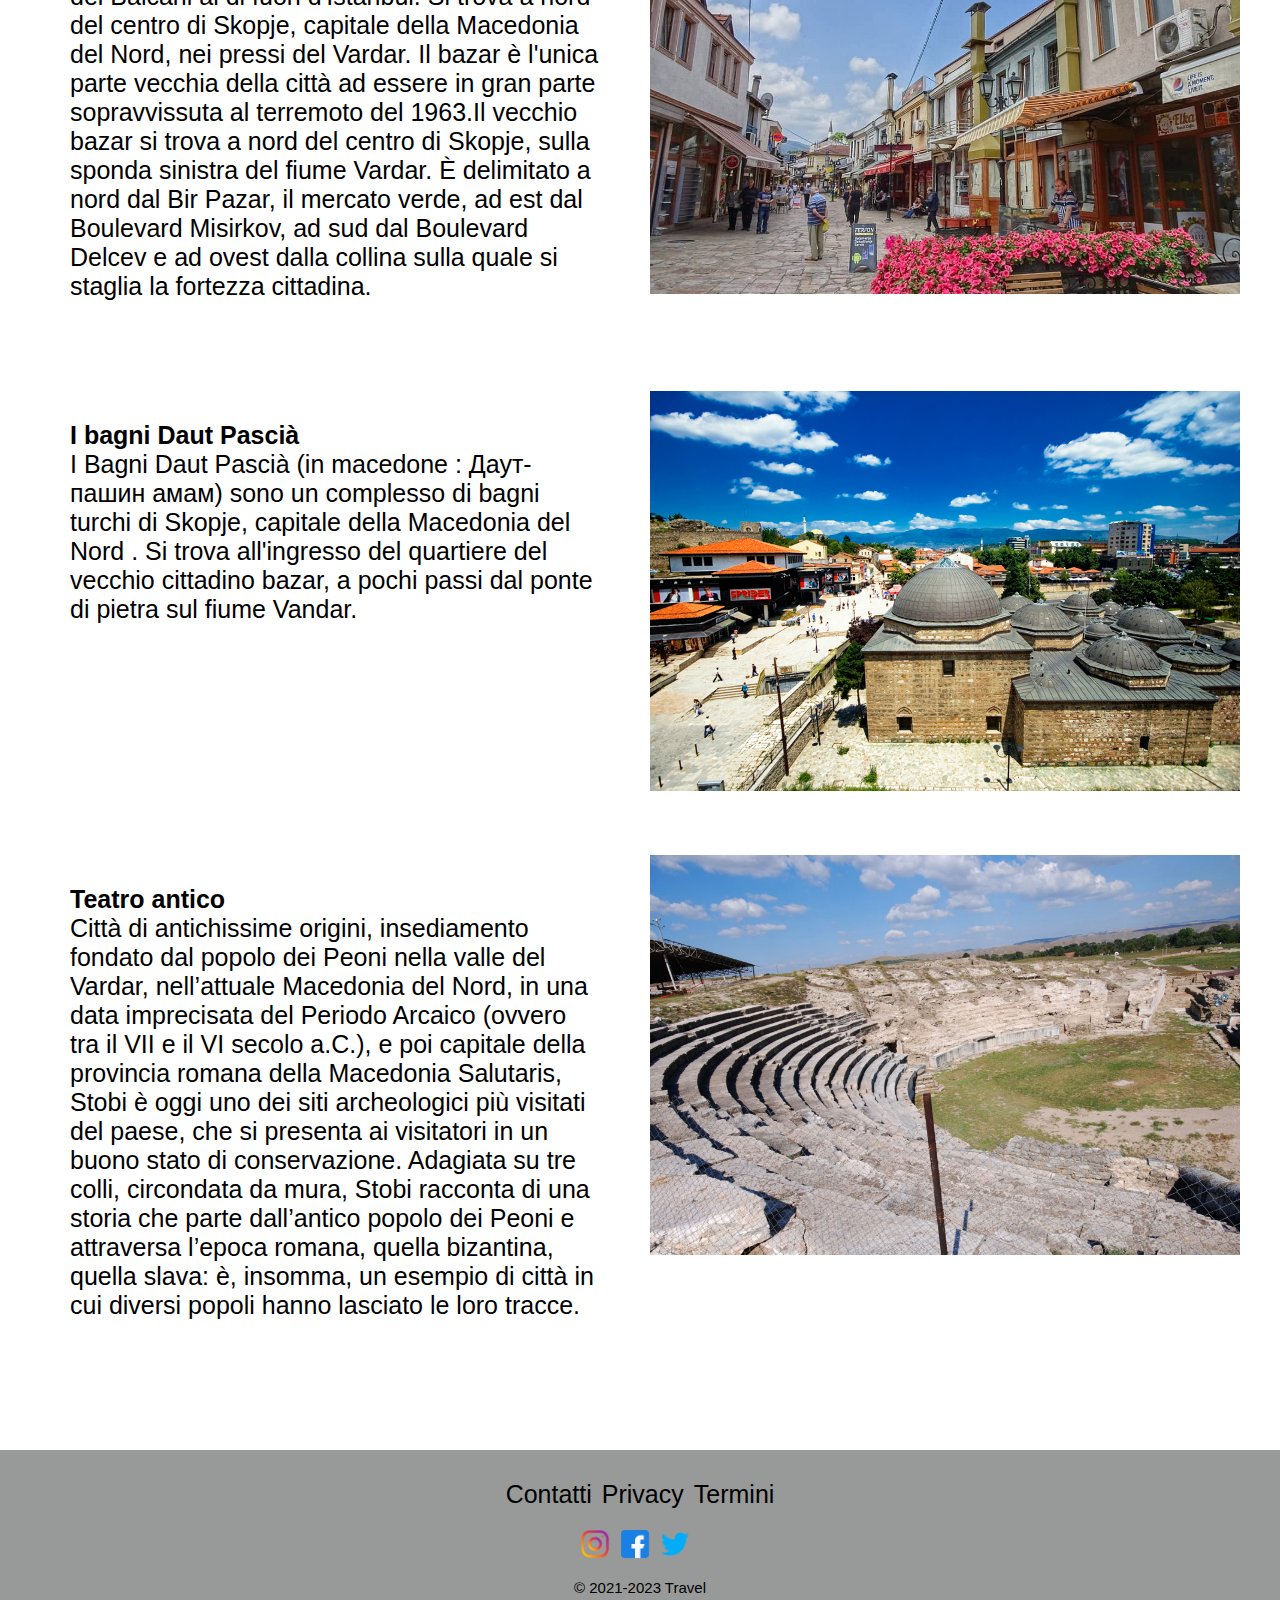
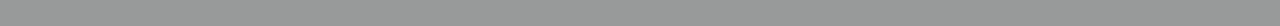
<file: macedoniadelnord.html>
<!DOCTYPE html>
<html lang="en">
<head>
    <meta charset="UTF-8">
    <meta name="viewport" content="width=device-width, initial-scale=1.0">
    <title>Document</title>
    <link rel="stylesheet" href="stile.css">
</head>
<body>
    <header>
        <img src="immagini/Marchio Aereo.png" alt="">
        <nav>
            <ul>
                <li><a href="index.html">Home</a></li>
                <li><a href="#">Destinazioni</a>
                    <ul>
                        <li><a href="sanmarino.html">San Marino</a></li>
                        <li><a href="moldavia.html">Moldavia</a></li>
                        <li><a href="albania.html">Albania</a></li>
                        <li><a href="macedoniadelnord.html">Macedonia del Nord</a></li>
                        <li><a href="isolefaroe.html">Isole Faraoe</a></li>
                        <li><a href="andorra.html">Andorra</a></li>
                    </ul>
                </li>
                <li><a href="#">Chi Siamo</a></li>
            </ul>
        </nav>
    </header>
    <h2>MACEDONIA DEL NORD</h2>
    <img src="immagini/Macedonia del nord.jpg"></a>
        <section class="stile">
            <div>
                <p><strong>Forma di governo</strong> Repubblica  parlamentare<br>
                    <strong>Superficie</strong> 25.713 km² <br>
                    <strong>Densità</strong> 83,57 ab./km² <br>    
                    <strong>Capitale</strong> Skopje<br>
                    <strong>Moneta</strong> Dinaro macedone<br>
                    <strong>Lingua</strong> Macedone </p>
                </div>
                <div>
                    <img src="immagini/bandiera macedonia.png" alt="">
                </div>
        </section>
    <h3>Storia</h3>
    <p>Annessa alla Serbia in seguito alle guerre balcaniche del 1912-13, la Macedonia settentrionale entrò a far parte dello Stato iugoslavo nel 1918 e nel 1946 divenne una delle 6 repubbliche costitutive della nuova Iugoslavia federale. La crisi della Iugoslavia nel 1991 portò alla proclamazione di indipendenza della Repubblica di Macedonia, ammessa ufficialmente all’ONU nel 1993. Presidente divenne l’ex comunista K. Gligorov, confermato nel 1994.</p>
    <p>Nel corso degli anni 1990 il nuovo Stato macedone si trovò a fronteggiare sia le tensioni interne alimentate dalle diverse minoranze etniche, soprattutto quella albanese, sia i difficili rapporti con la Bulgaria, che pur riconoscendo il nuovo Stato ribadiva l’inesistenza della Nazarene e della lingua macedoni, e con la Grecia, che interpretava alcuni articoli della Costituzione macedone come minaccia all’integrità del proprio Stato e contestava il nome e la bandiera nazionale della nuova Republica, temendo possibili rivendicazioni territoriali nei confronti della Macedonia greca. </p>
    <img src="immagini/carlo magno.jpg" alt="">
    <h3>Turismo e Curiosità</h3>
    <p>In Macedonia del Nord vi si trovano siti religiosi di rilevanza.
        Gli stili musicali macedoni si sono sviluppati sotto la forte influenza della musica ecclesiastica bizantina, delle danze e delle musiche albanesi e turco-ottomane.
        La Macedonia del Nord è uno dei paesi dove si trovano i meglio preservati affreschi bizantini dal periodo tra l'XI e il XVI secolo. Ci sono varie migliaia di metri quadrati di affreschi ben preservati, la maggior parte delle quali è in ottime condizioni e rappresenta i capolavori della pittura della scuola bizantino-macedone.
        Nella Repubblica l'architettura passata incontra spesso quella presente; l'architettura antica dei monasteri e delle chiese provocano contrasto con l'architettura moderna. La maggior parte dei monasteri macedoni, costruiti in vari periodi, e particolarmente quelli costruiti tra l'XI e il XV-XVI secolo, sono giunti a oggi perfettamente conservati. Le icone macedoni, e in particolare quelle di Ocridafanno parte delle collezioni più preziose del mondo odierno. Secondo il punto di vista degli studi bizantini, sono quasi uniche. </p>
    <h4>Attrazioni</h4>
        <section class="card">
            <div>
                <p><strong>Skopje</strong><br>
                    La capitale Skopje ha una storia molto antica testimoniata da siti archeologici come l'Acquedotto di Skopje e Scupi, e le strutture di Ottman, in particolare il Vecchio Bazar e la Moschea Mustapha Pasha. La Macedonia vanta villaggi tradizionali, architettura medievale, una regione vinicola che produce ottimi vini e paesaggi naturali splendidi spesso aspri e selvaggi, costellati da vallate, riserve protette come il Parco Nazionale di Mavrovo, Canyon come quello di Matka e grandi laghi come quello cristallino di Ohrid, il Lago Orchidea con il monastero di Sveti Naum o il lago di Prespa con la suggestiva isola dei serpenti. </p>
            </div>
            <div>
                <img src="immagini/Skopje Macedonia del Nord.png" alt="">
            </div>
            <div>
                <p><strong>Il vecchio Bazar</strong><br>
                    Il Vecchio Bazar di Skopje è il più grande bazar dei Balcani al di fuori d'Istanbul. Si trova a nord del centro di Skopje, capitale della Macedonia del Nord, nei pressi del Vardar. Il bazar è l'unica parte vecchia della città ad essere in gran parte sopravvissuta al terremoto del 1963.Il vecchio bazar si trova a nord del centro di Skopje, sulla sponda sinistra del fiume Vardar. È delimitato a nord dal Bir Pazar, il mercato verde, ad est dal Boulevard Misirkov, ad sud dal Boulevard Delcev e ad ovest dalla collina sulla quale si staglia la fortezza cittadina. </p>
            </div>
            <div>
                <img src="immagini/vecchio bazar macedonia del Nord.jpg" alt="">
            </div>
            <div>
                <p><strong> I bagni Daut Pascià</strong><br>
                    I Bagni Daut Pascià (in macedone : Даут-пашин амам) sono un complesso di bagni turchi di Skopje, capitale della Macedonia del Nord . Si trova all'ingresso del quartiere del vecchio cittadino bazar, a pochi passi dal ponte di pietra  sul fiume Vandar. </p>
            </div>
            <div>
                <img src="immagini/Bagni Daut Pascià Macedonia del Nord.jpg" alt="">
            </div>
            <div>
                <p><strong> Teatro antico</strong><br>
                    Città di antichissime origini, insediamento fondato dal popolo dei Peoni nella valle del Vardar, nell’attuale Macedonia del Nord, in una data imprecisata del Periodo Arcaico (ovvero tra il VII e il VI secolo a.C.), e poi capitale della provincia romana della Macedonia Salutaris, Stobi è oggi uno dei siti archeologici più visitati del paese, che si presenta ai visitatori in un buono stato di conservazione. Adagiata su tre colli, circondata da mura, Stobi racconta di una storia che parte dall’antico popolo dei Peoni e attraversa l’epoca romana, quella bizantina, quella slava: è, insomma, un esempio di città in cui diversi popoli hanno lasciato le loro tracce. </p>
            </div>
            <div>
                <img src="immagini/Teatro Macedonia del Nord.jpg" alt="">
            </div>
        </section>
        <footer>
            <ul>
                <li>Contatti</li>
                <li>Privacy</li>
                <li>Termini</li>
            </ul>
            <div>
                <img src="immagini/instagram.png" alt>
                <img src="immagini/facebook.png" alt>
                <img src="immagini/twitter.png" alt> <br>
            </div>
                <p>© 2021-2023 Travel</p>
        </footer>


</body>
</html>
</file>
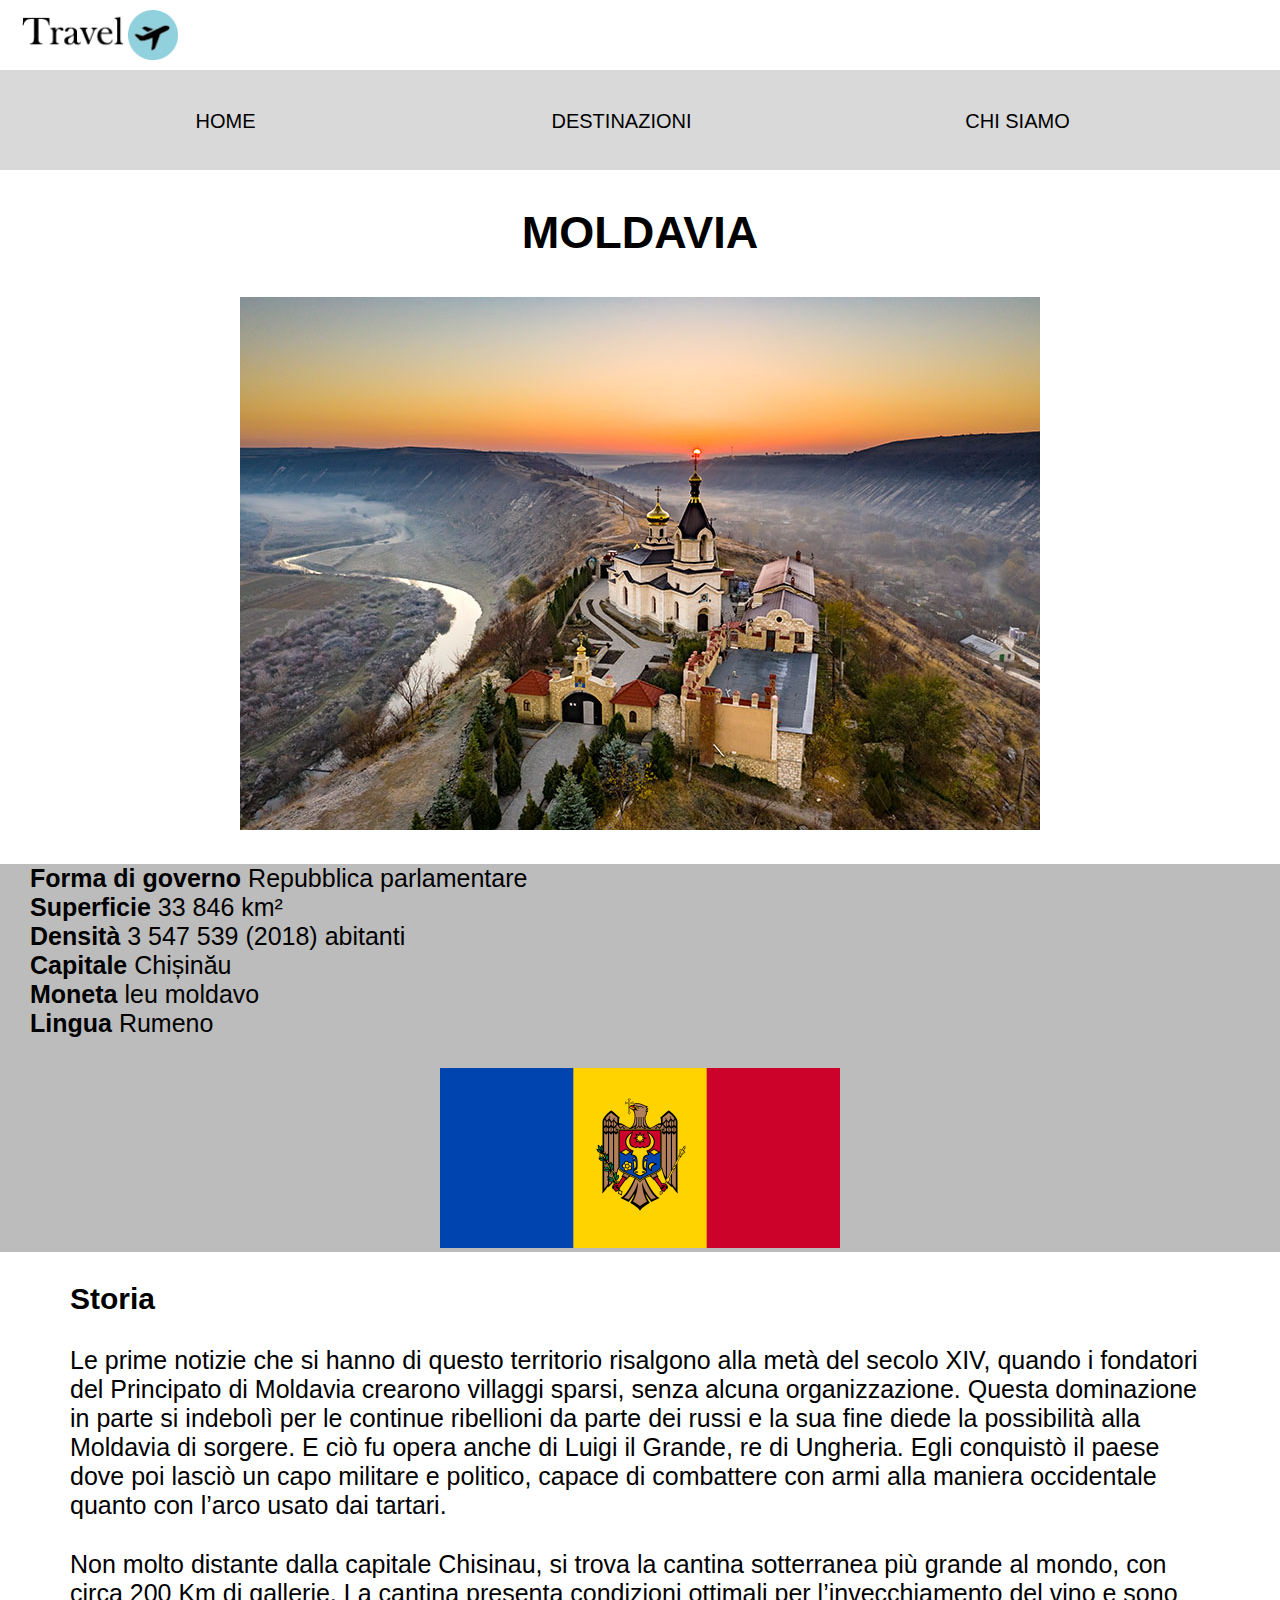
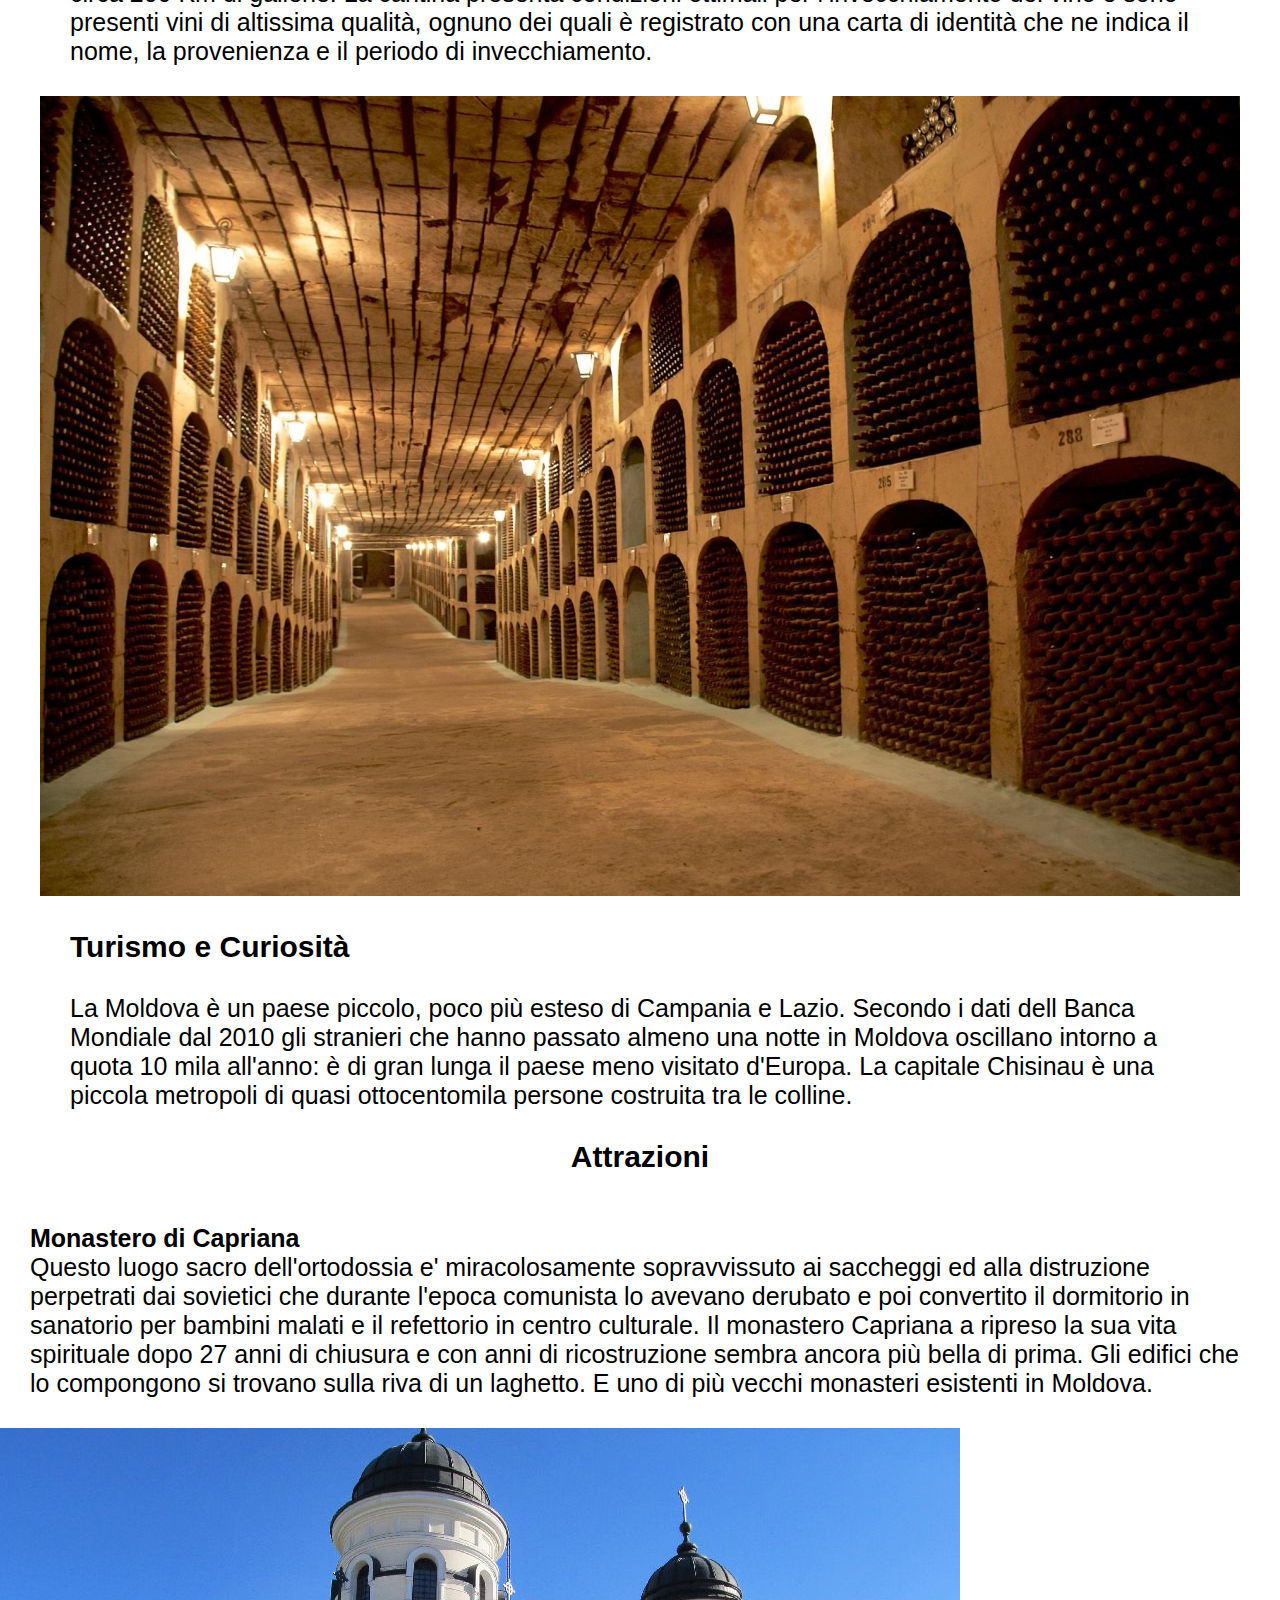
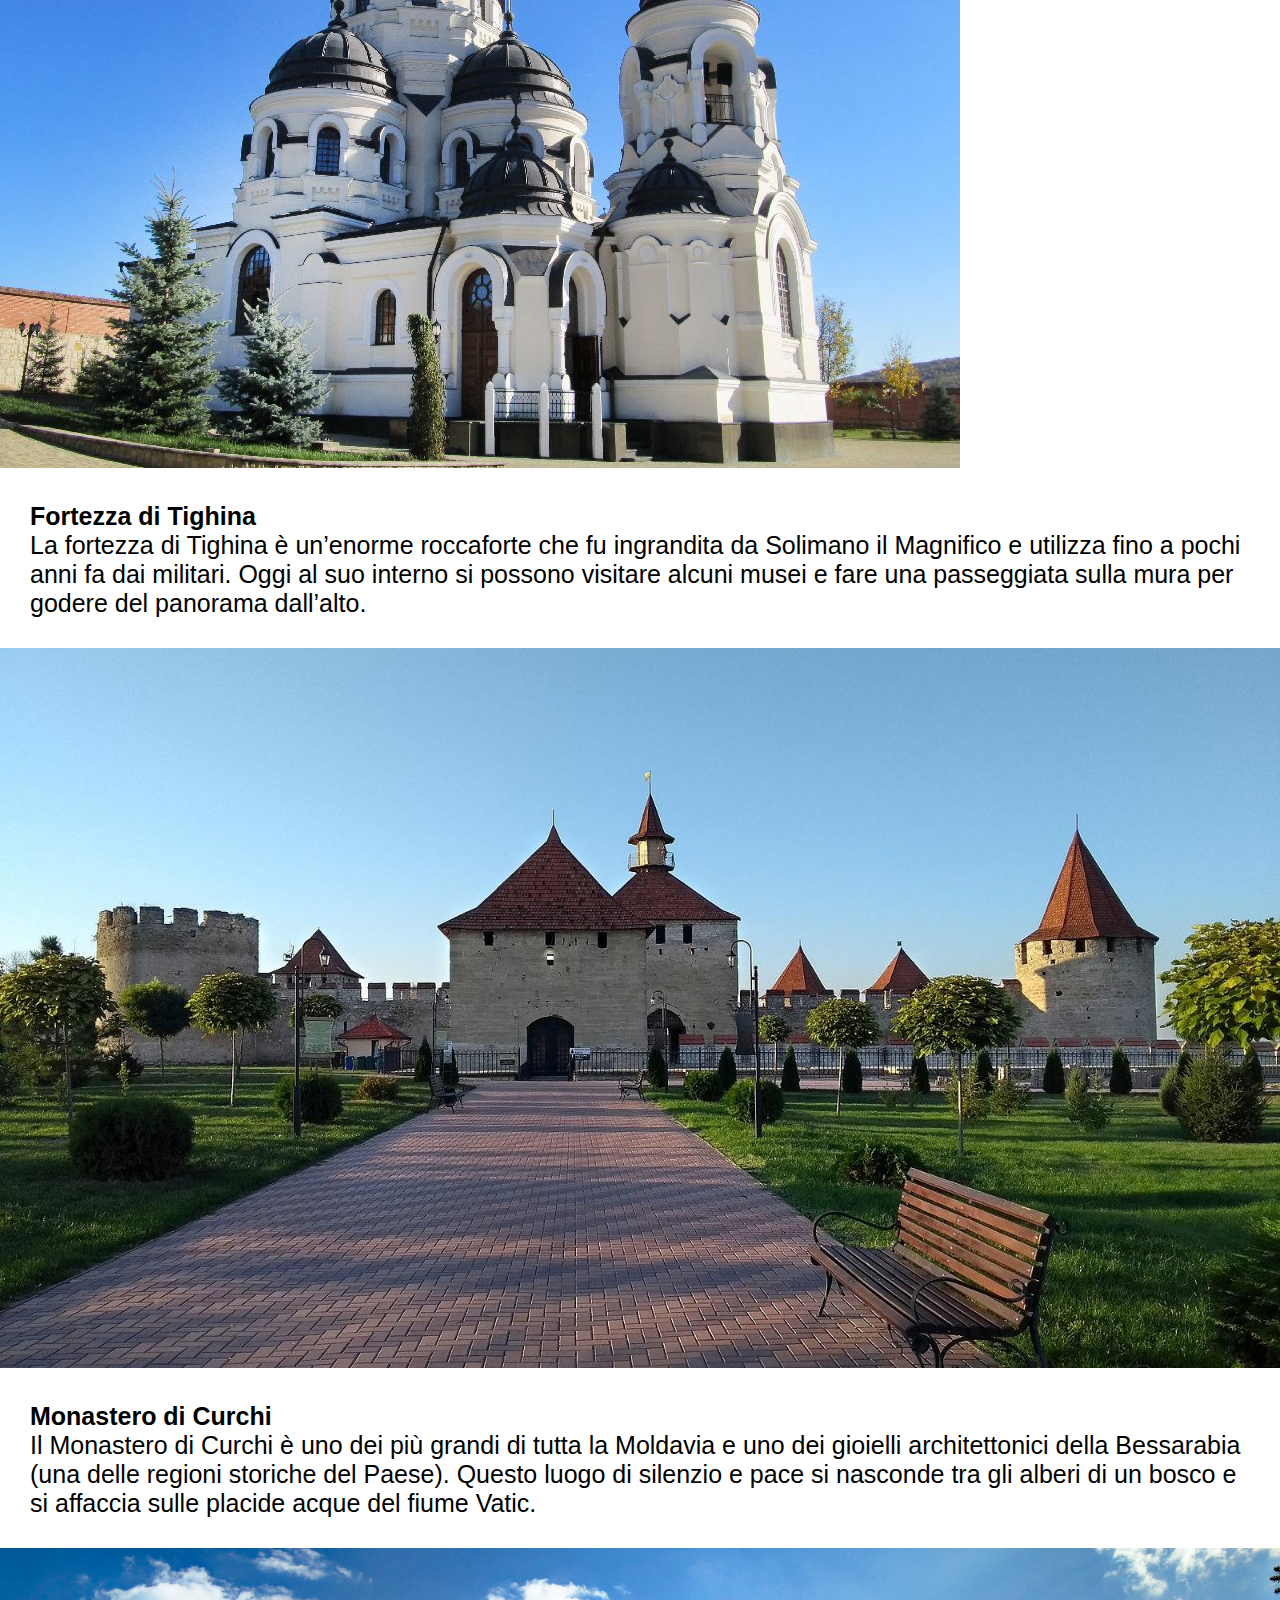
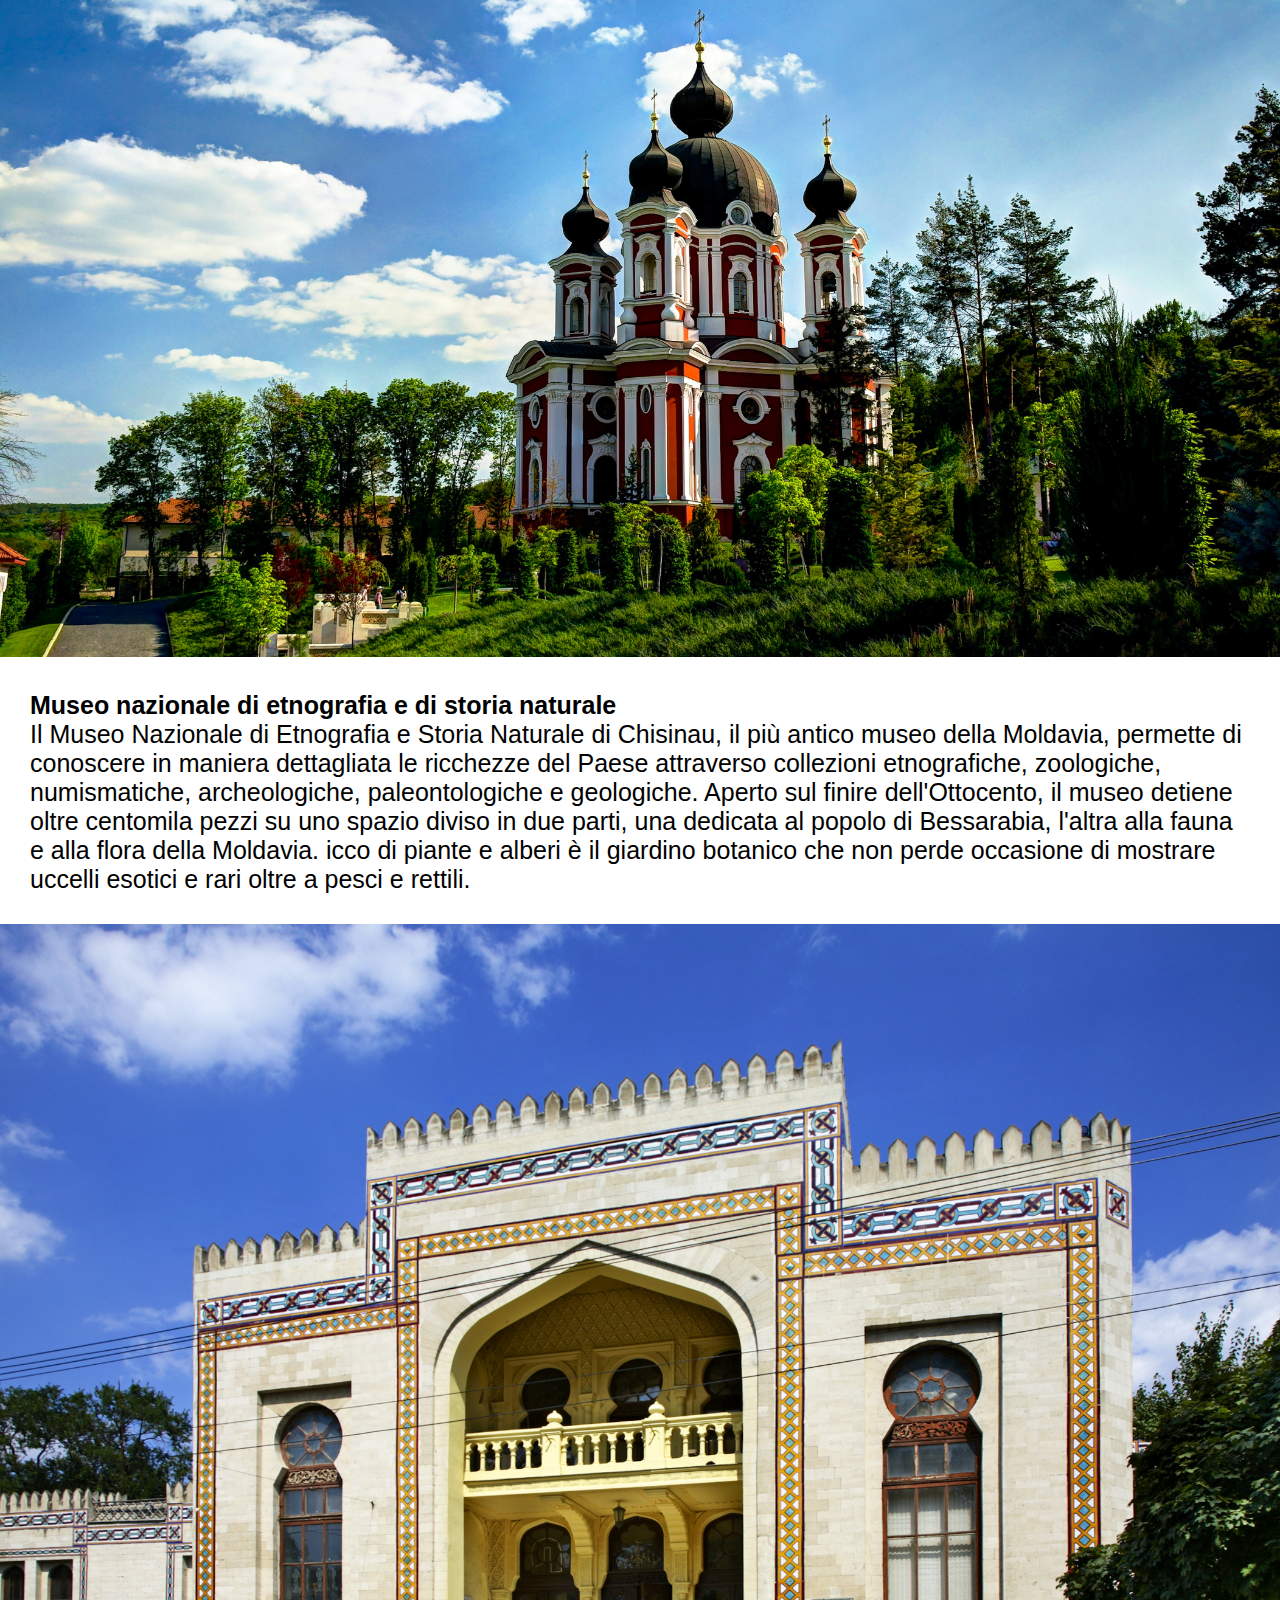
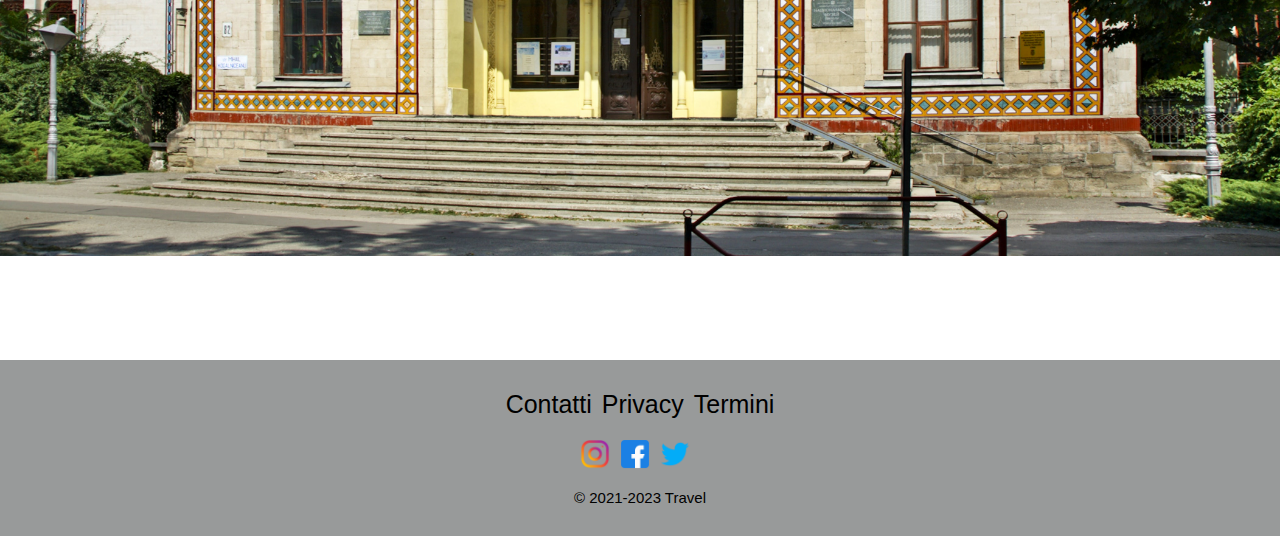
<file: moldavia.html>
<!DOCTYPE html>
<html lang="en">
<head>
    <meta charset="UTF-8">
    <meta name="viewport" content="width=device-width, initial-scale=1.0">
    <title>Document</title>
    <link rel="stylesheet" href="stile.css">
</head>
<body>
    <header>
        <img src="immagini/Marchio Aereo.png" alt="">
        <nav>
            <ul>
                <li><a href="index.html">Home</a></li>
                <li><a href="#">Destinazioni</a>
                    <ul>
                        <li><a href="sanmarino.html">San Marino</a></li>
                        <li><a href="moldavia.html">Moldavia</a></li>
                        <li><a href="albania.html">Albania</a></li>
                        <li><a href="macedoniadelnord.html">Macedonia del Nord</a></li>
                        <li><a href="isolefaroe.html">Isole Faraoe</a></li>
                        <li><a href="andorra.html">Andorra</a></li>
                    </ul>
                </li>
                <li><a href="#">Chi Siamo</a></li>
            </ul>
        </nav>
    </header>
   <section class="hero-1">
        <h2>MOLDAVIA</h2>
        <img src="immagini/moldavia.jpg"></a>
    </section>
        <section class="stile">
            <div>
                <p><strong>Forma di governo</strong> Repubblica parlamentare<br>
                    <strong>Superficie</strong> 33 846 km² <br>
                    <strong>Densità</strong> 3 547 539 (2018) abitanti<br>    
                    <strong>Capitale</strong> Chișinău<br>
                    <strong>Moneta</strong> leu moldavo<br>
                    <strong>Lingua</strong> Rumeno </p>
                </div>
                <div>
                    <img src="immagini/bandiera moldavia.png" alt="">
                </div>
        </section>

    <section class="intro">
        <h3>Storia</h3>
        <p>Le prime notizie che si hanno di questo territorio risalgono alla metà del secolo XIV, quando i fondatori del Principato di Moldavia crearono villaggi sparsi, senza alcuna organizzazione. Questa dominazione in parte si indebolì per le continue ribellioni da parte dei russi e la sua fine diede la possibilità alla Moldavia di sorgere. E ciò fu opera anche di Luigi il Grande, re di Ungheria. Egli conquistò il paese dove poi lasciò un capo militare e politico, capace di combattere con armi alla maniera occidentale quanto con l’arco usato dai tartari.</p>
        <p>Non molto distante dalla capitale Chisinau, si trova la cantina sotterranea più grande al mondo, con circa 200 Km di gallerie. La cantina presenta condizioni ottimali per l’invecchiamento del vino e sono presenti vini di altissima qualità, ognuno dei quali è registrato con una carta di identità che ne indica il nome, la provenienza e il periodo di invecchiamento. </p>
        <img src="immagini/Vinificazione e Cantine moldavia.jpg" alt="">
        <h3>Turismo e Curiosità</h3>
        <p>La Moldova è un paese piccolo, poco più esteso di Campania e Lazio. Secondo i dati dell Banca Mondiale dal 2010 gli stranieri che hanno passato almeno una notte in Moldova oscillano intorno a quota 10 mila all'anno: è di gran lunga il paese meno visitato d'Europa. La capitale Chisinau è una piccola metropoli di quasi ottocentomila persone costruita tra le colline. </p>
        <h4>Attrazioni</h4>
    </section>
        <div class="card">
            <div class="grid">

                <div class="text">
                    <p><strong>Monastero di Capriana</strong><br>
                        Questo luogo sacro dell'ortodossia e' miracolosamente sopravvissuto ai saccheggi ed alla distruzione perpetrati dai sovietici che durante l'epoca comunista lo avevano derubato e poi convertito il dormitorio in sanatorio per bambini malati e il refettorio in centro culturale. Il monastero Capriana a ripreso la sua vita spirituale dopo 27 anni di chiusura e con anni di ricostruzione sembra ancora più bella di prima. Gli edifici che lo compongono si trovano sulla riva di un laghetto. E uno di più vecchi monasteri esistenti in Moldova. </p>
                         <div class="item">
                            <img src="immagini/Monastero di Capriana moldavia.jpg" alt>
                        </div>
                    </div>
                <div class="text">
                    <p><strong>Fortezza di Tighina</strong><br>
                        La fortezza di Tighina è un’enorme roccaforte che fu ingrandita da Solimano il Magnifico e utilizza fino a pochi anni fa dai militari. Oggi al suo interno si possono visitare alcuni musei e fare una passeggiata sulla mura per godere del panorama dall’alto. </p>
                        <div class="item">
                            <img src="immagini/fortezza di tighina moldavia.jpg" alt>
                        </div>
                    </div>
                <div class="text">
                    <p><strong>Monastero di Curchi</strong> <br>
                        Il Monastero di Curchi è uno dei più grandi di tutta la Moldavia e uno dei gioielli architettonici della Bessarabia (una delle regioni storiche del Paese). Questo luogo di silenzio e pace si nasconde tra gli alberi di un bosco e si affaccia sulle placide acque del fiume Vatic.</p>
                        <div class="item">
                            <img src="immagini/Monastero di Curchi moldavia.jpg" alt>
                        </div>
                    </div>
                <div class="text">
                    <p><strong>Museo nazionale di etnografia e di storia naturale</strong><br>
                        Il Museo Nazionale di Etnografia e Storia Naturale di Chisinau, il più antico museo della Moldavia, permette di conoscere in maniera dettagliata le ricchezze del Paese attraverso collezioni etnografiche, zoologiche, numismatiche, archeologiche, paleontologiche e geologiche. Aperto sul finire dell'Ottocento, il museo detiene oltre centomila pezzi su uno spazio diviso in due parti, una dedicata al popolo di Bessarabia, l'altra alla fauna e alla flora della Moldavia. icco di piante e alberi è il giardino botanico che non perde occasione di mostrare uccelli esotici e rari oltre a pesci e rettili.</p>
                        <div class="item">
                            <img src="immagini/museo nazionale di etnografia e di storia naturale moldavia.jpg" alt="">
                        </div>
                    </div>
            </div>
        </div>
          
        
        </section>
        <footer>
            <ul>
                <li>Contatti</li>
                <li>Privacy</li>
                <li>Termini</li>
            </ul>
            <div>
                <img src="immagini/instagram.png" alt>
                <img src="immagini/facebook.png" alt>
                <img src="immagini/twitter.png" alt> <br>
            </div>
                <p>© 2021-2023 Travel</p>
        </footer>
    

</body>
</html>
</file>
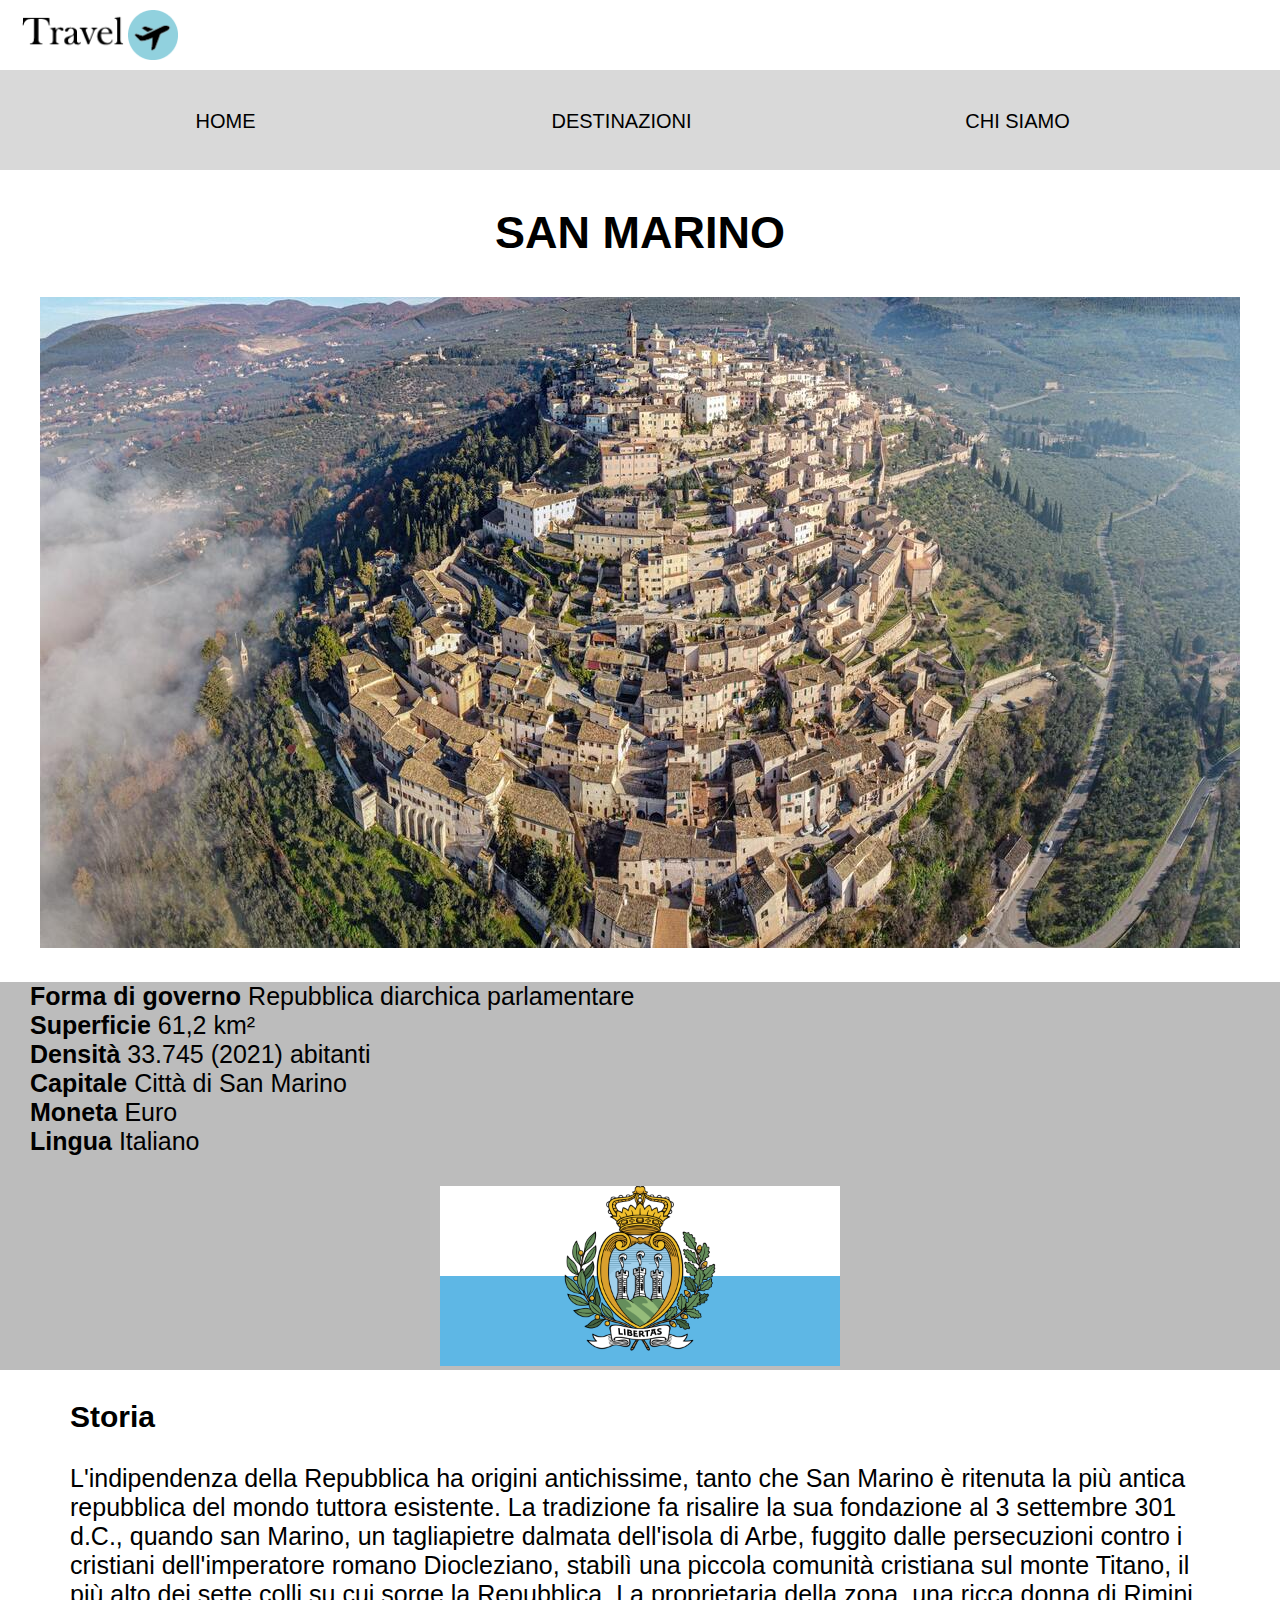
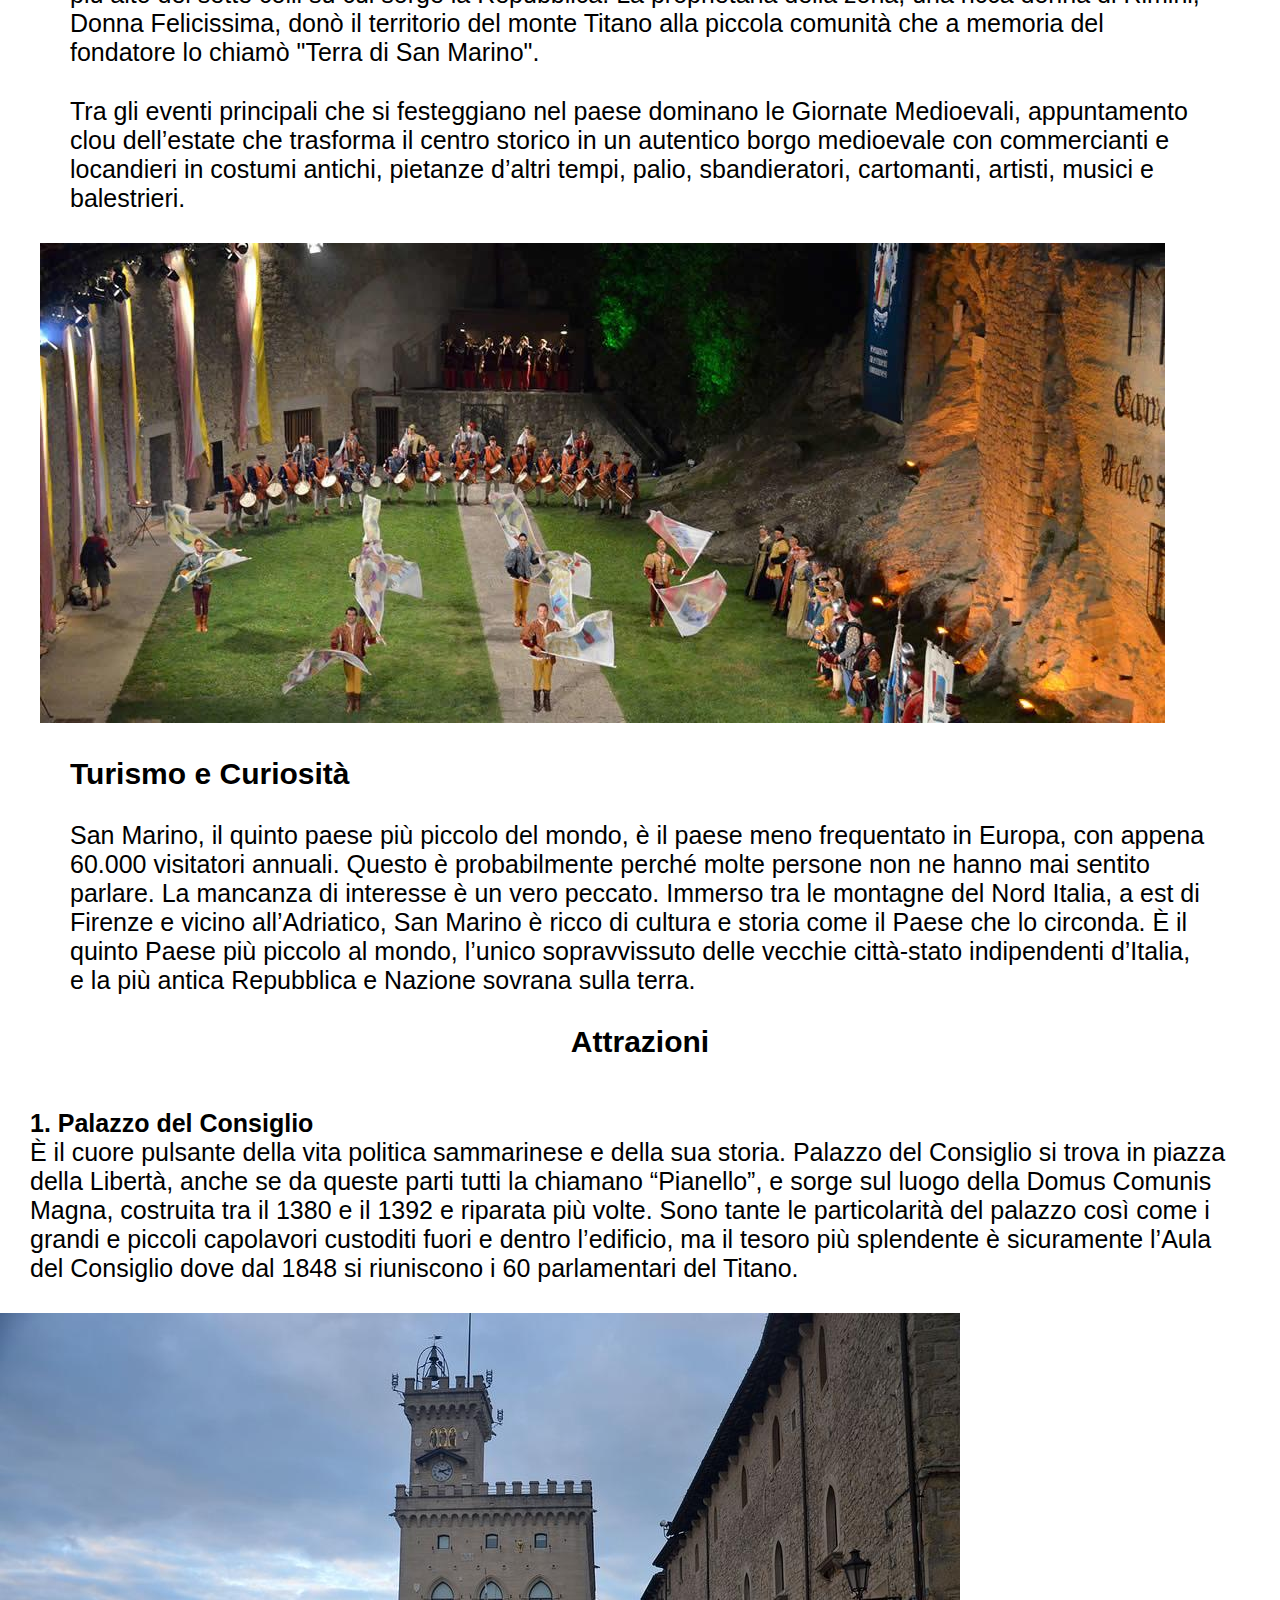
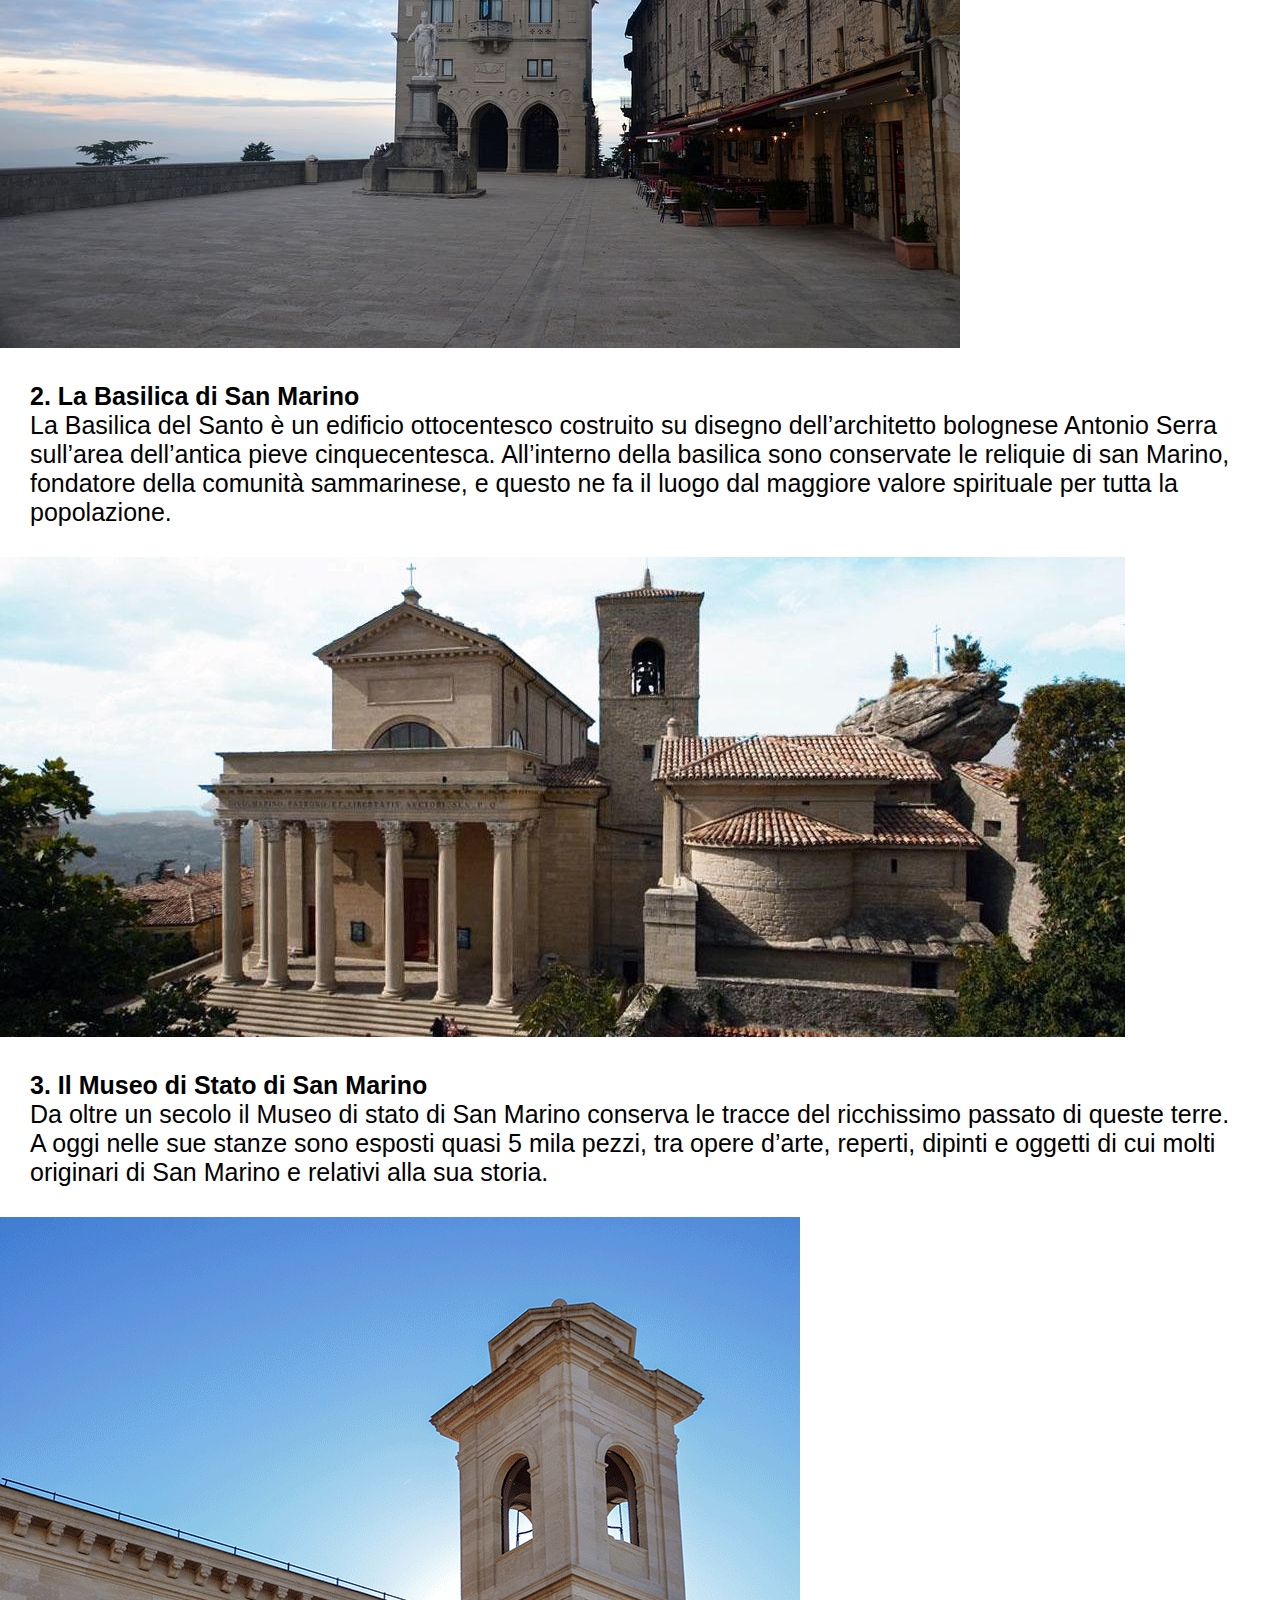
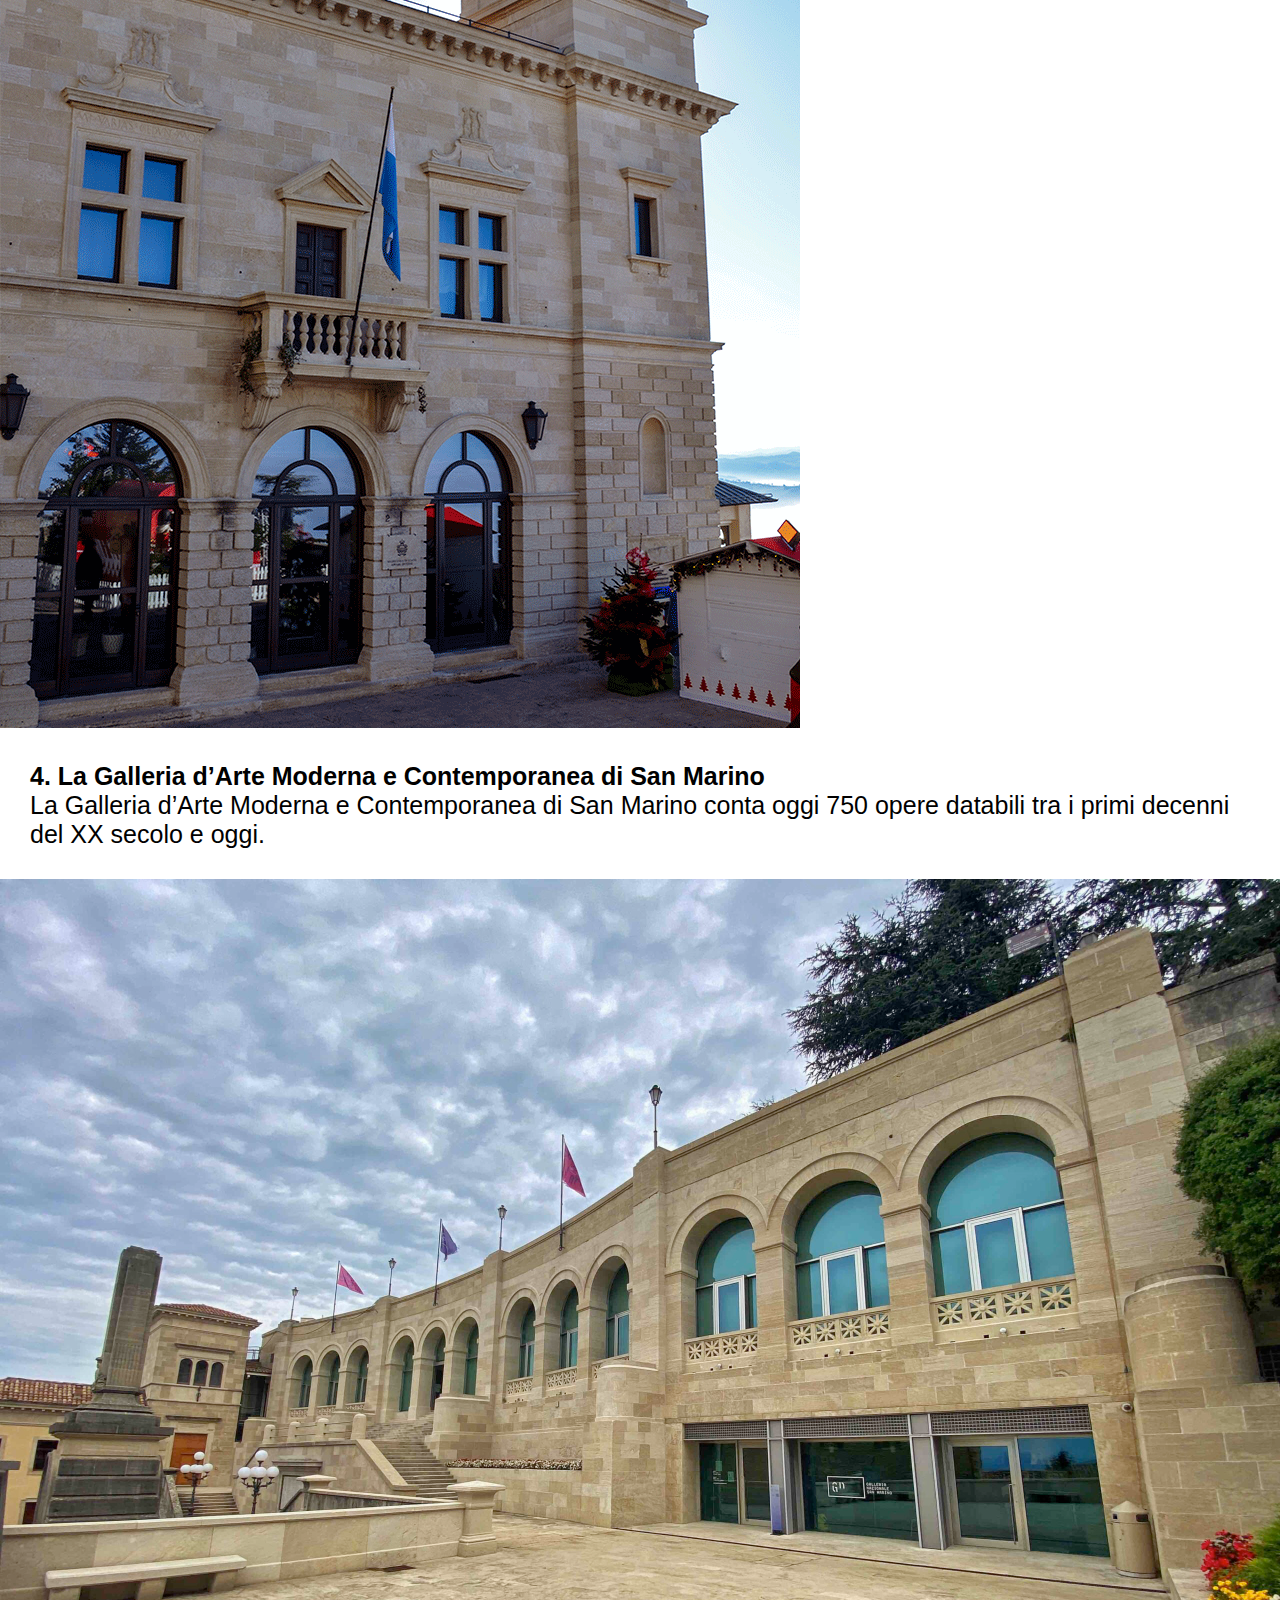
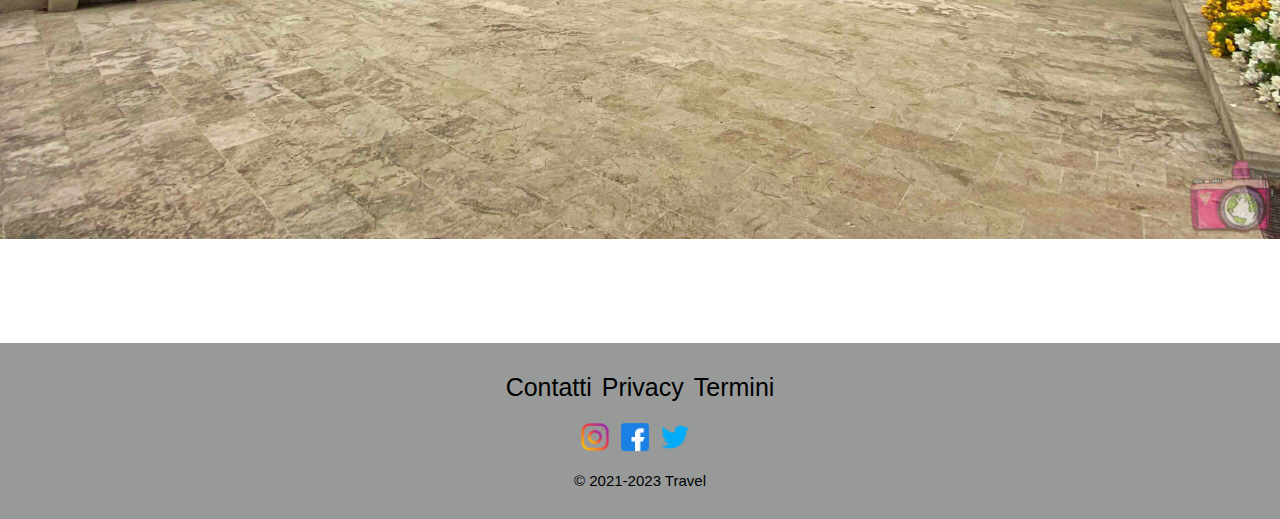
<file: sanmarino.html>
<!DOCTYPE html>
<html lang="en">
<head>
    <meta charset="UTF-8">
    <meta name="viewport" content="width=device-width, initial-scale=1.0">
    <title>Document</title>
    <link rel="stylesheet" href="stile.css">
</head>
<body>
    <header>
        <img src="immagini/Marchio Aereo.png" alt="">
        <nav>
            <ul>
                <li><a href="index.html">Home</a></li>
                <li><a href="#">Destinazioni</a>
                    <ul>
                        <li><a href="sanmarino.html">San Marino</a></li>
                        <li><a href="moldavia.html">Moldavia</a></li>
                        <li><a href="albania.html">Albania</a></li>
                        <li><a href="macedoniadelnord.html">Macedonia del Nord</a></li>
                        <li><a href="isolefaroe.html">Isole Faraoe</a></li>
                        <li><a href="andorra.html">Andorra</a></li>
                    </ul>
                </li>
                <li><a href="#">Chi Siamo</a></li>
            </ul>
        </nav>
    </header>
    <section class="hero-1">
        <h2>SAN MARINO</h2>
    <img src="immagini/san marino .jpg"></a>
    </section>
        <section class="stile">
            <div>
                <p><strong>Forma di governo</strong> Repubblica diarchica parlamentare<br>
                    <strong>Superficie</strong> 61,2 km² <br>
                    <strong>Densità</strong> 33.745 (2021) abitanti<br>    
                    <strong>Capitale</strong> Città di San Marino<br>
                    <strong>Moneta</strong> Euro<br>
                    <strong>Lingua</strong> Italiano </p>
                </div>
                <div>
                    <img src="immagini/bandiera san marino.png" alt="">
                </div>
        </section>


        <section class="intro">
            <h3>Storia</h3>
    <p>L'indipendenza della Repubblica ha origini antichissime, tanto che San Marino è ritenuta la più antica repubblica del mondo tuttora esistente. La tradizione fa risalire la sua fondazione al 3 settembre 301 d.C., quando san Marino, un tagliapietre dalmata dell'isola di Arbe, fuggito dalle persecuzioni contro i cristiani dell'imperatore romano Diocleziano, stabilì una piccola comunità cristiana sul monte Titano, il più alto dei sette colli su cui sorge la Repubblica. La proprietaria della zona, una ricca donna di Rimini, Donna Felicissima, donò il territorio del monte Titano alla piccola comunità che a memoria del fondatore lo chiamò "Terra di San Marino".</p>
    <p>Tra gli eventi principali che si festeggiano nel paese dominano le Giornate Medioevali, appuntamento clou dell’estate che trasforma il centro storico in un autentico borgo medioevale con commercianti e locandieri in costumi antichi, pietanze d’altri tempi, palio, sbandieratori, cartomanti, artisti, musici e balestrieri.</p>
    <img src="immagini/festa medievale san marino.jpg" alt="">
    <h3>Turismo e Curiosità</h3>
    <p>San Marino, il quinto paese più piccolo del mondo, è il paese meno frequentato in Europa, con appena 60.000 visitatori annuali. Questo è probabilmente perché molte persone non ne hanno mai sentito parlare. La mancanza di interesse è un vero peccato. Immerso tra le montagne del Nord Italia, a est di Firenze e vicino all’Adriatico, San Marino è ricco di cultura e storia come il Paese che lo circonda. È il quinto Paese più piccolo al mondo, l’unico sopravvissuto delle vecchie città-stato indipendenti d’Italia, e la più antica Repubblica e Nazione sovrana sulla terra.</p>
    <h4>Attrazioni</h4>
        </section>
        
        <div class="card">
            <div class="grid">
                
                <div class="text">
                    <p><strong>1. Palazzo del Consiglio</strong><br>
                        È  il cuore pulsante della vita politica sammarinese e della sua storia. Palazzo del Consiglio si trova in piazza della Libertà, anche se da queste parti tutti la chiamano “Pianello”, e sorge sul luogo della Domus Comunis Magna, costruita tra il 1380 e il 1392 e riparata più volte. Sono tante le particolarità del palazzo così come i grandi e piccoli capolavori custoditi fuori e dentro l’edificio, ma il tesoro più splendente è sicuramente l’Aula del Consiglio dove dal 1848 si riuniscono i 60 parlamentari del Titano.</p>
                         <div class="item">
                            <img src="immagini/palazzo del consiglio .jpg" alt>
                        </div>
                </div>
                <div class="text">
                    <p><strong>2. La Basilica di San Marino</strong><br>
                        La Basilica del Santo è un edificio ottocentesco costruito su disegno dell’architetto bolognese Antonio Serra sull’area dell’antica pieve cinquecentesca. All’interno della basilica sono conservate le reliquie di san Marino, fondatore della comunità sammarinese, e questo ne fa il luogo dal maggiore valore spirituale per tutta la popolazione. </p>
                        <div class="item">
                            <img src="immagini/basilica del santo san marino.jpg" alt>
                        </div>
                    </div>
                <div class="text">
                    <p><strong>3. Il Museo di Stato di San Marino</strong> <br>
                        Da oltre un secolo il Museo di stato di San Marino conserva le tracce del ricchissimo passato di queste terre. A oggi nelle sue stanze sono esposti quasi 5 mila pezzi, tra opere d’arte, reperti, dipinti e oggetti di cui molti originari di San Marino e relativi alla sua storia.</p>
                        <div class="item">
                            <img src="immagini/museo di stato.png" alt>
                        </div>
                    </div>
                <div class="text">
                    <p><strong>4. La Galleria d’Arte Moderna e Contemporanea di San Marino</strong><br>
                        La Galleria d’Arte Moderna e Contemporanea di San Marino conta oggi 750 opere databili tra i primi decenni del XX secolo e oggi.</p>
                        <div class="item">
                            <img src="immagini/galleria d'arte moderna.jpg" alt="">
                        </div>
                    </div>
                </div>
             </div>
             
        <footer>
                <ul>
                    <li>Contatti</li>
                    <li>Privacy</li>
                    <li>Termini</li>
                </ul>
                <div>
                    <img src="immagini/instagram.png" alt>
                    <img src="immagini/facebook.png" alt>
                    <img src="immagini/twitter.png" alt> <br>
                </div>
                    <p>© 2021-2023 Travel</p>
        </footer>
</body>
</html>
</file>
<file: stile.css>
body {
    font-family: arial;
    margin: 0;
}
header img {
    width: 100%;
    display: block;
    margin-top: 10px;
    margin-bottom: 10px;
    width: 200px;
    height: 50px;
    object-fit: contain;
}
nav {
    background-color: rgb(217, 217, 217);
    height: 100px;
    width: 100%;
    top: 0;
    left: 0;
}
nav ul {
    list-style: none;
    margin: 0 auto;
    padding: 0;
    width: 100%;
    max-width: 1200px;
    display: flex;
}
nav ul ul {
    display: none;
    position: absolute;
    top: 100%;
    left: 0;
    width: 100%;
}
nav ul li {
    position: relative;
    float: left;
    width: 33%;
    text-align: center;
}
nav ul li:hover ul {
   display: block;
}
nav ul li li {
    position: relative;
    float: none;
    width: 100%;
    border: none;
}
nav ul li a {
    display: block;
    text-decoration: none;
    color: black;
    text-transform: uppercase;
    font-size: 20px;
    padding-top: 40px;
    padding-bottom: 5px;
    padding-inline-end: 25px;
    background-color: rgb(217, 217, 217);  
}
h1 {
    text-align: center;
}
h2 {
    font-size: 45px;
    text-align: center;
}
img {
    max-width: 100%;
}
h3 {
    font-size: 30px;
    margin: 30px;
}
p {
    font-size: 25px;
    margin: 30px;
}
.hero-1 {
    text-align: center;
}

section.card {
    padding: 40px, 20px;
    display: grid;
    grid-template-columns: 1fr 1fr;
    max-width: 1200px;
    margin: auto;
    gap: 60px 20px; 
}
section.intro h4, section.card h4 {
    margin: 0px;
    padding-bottom: 20px;
    text-align: center;
    font-size: 30px;
}
section.card img {
    height: 400px;
    object-fit: cover;
    width: 100%;
}
footer {
    background-color: rgb(152, 154, 154);
    padding: 10px 0px 10px 0;
    margin-top: 100px;
}
footer img {
    object-fit: contain;
    height: 30px;
    width: 30px;
    display: inline;
}
footer ul{
    list-style: none;
    display: flex;
    align-items: center;
    justify-content:center;
    gap: 10px;
    font-size: 25px;
    margin: 0;
    padding: 20px 0;
}
footer div {
    display: flex;
    align-items: center;
    justify-content: center;
    gap: 10px;
}
footer p {
    text-align: center;
    font-size: 15px;
    margin: 0;
    padding: 20px 0;
}
section.stile {
    text-align: center;
    background-color: rgb(188, 188, 188);
    max-width: 100%;
    margin: 0;
    margin-top: 10px;
}
section.stile p {
    text-align: left;
    font-size: 25px;
}
section.stile img {
    height: 180px;
    width: 400px;
    object-fit: cover;

}
.intro {
    max-width: 1200px;
    margin: auto;
}


section.page {
    padding: 40px, 20px;
    display: grid;
    grid-template-columns: 1fr 1fr;
    max-width: 1200px;
    margin: auto;
    gap: 60px 20px; 
}
section.card h4 {
    margin: 0px;
    padding-bottom: 20px;
    text-align: center;
    font-size: 30px;
}
section.page img {
    height: 400px;
    object-fit: cover;
    width: 100%;
}



@media (max-width: 600px) {

    section.card {
        grid-template-columns: 1fr;
    }
}
</file>
